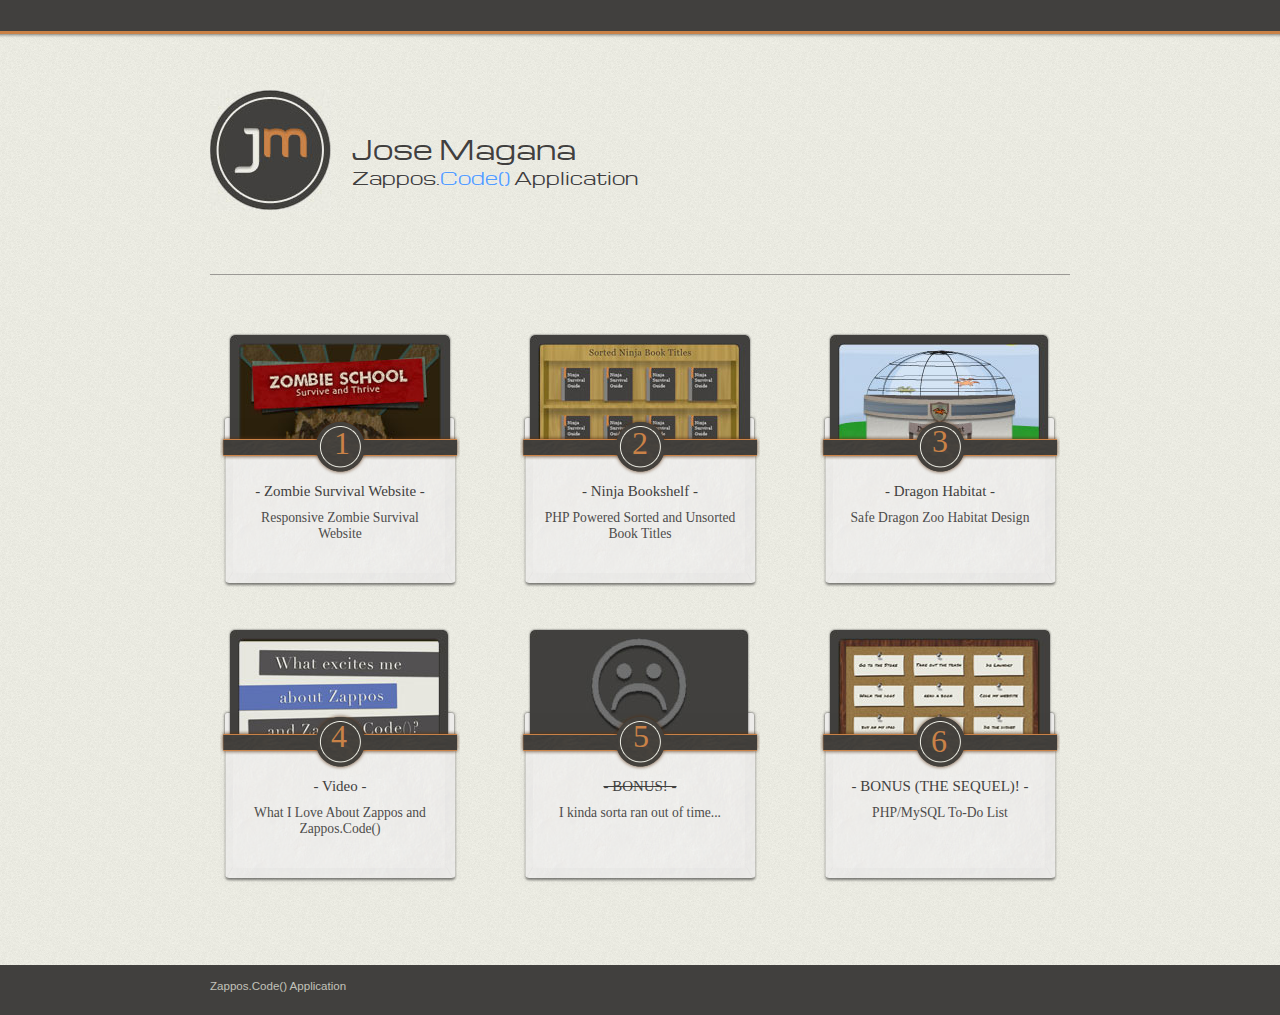
<file: index.html>
<!doctype html>

<!--[if lt IE 7 ]> <html class="ie ie6 no-js" lang="en"> <![endif]-->
<!--[if IE 7 ]>    <html class="ie ie7 no-js" lang="en"> <![endif]-->
<!--[if IE 8 ]>    <html class="ie ie8 no-js" lang="en"> <![endif]-->
<!--[if IE 9 ]>    <html class="ie ie9 no-js" lang="en"> <![endif]-->
<!--[if gt IE 9]><!--><html class="no-js" lang="en"><!--<![endif]-->
	<head>
		<meta charset="utf-8">
		
		<title>Zappos.Code() Application</title>
	
		<meta name="author" content="Jose Magana">
		
		<link rel="shortcut icon" href="_/img/favicon.ico">
		<link rel="stylesheet" href="_/css/style.css">
	</head>
	<body>
	<div id="header-wrap">
		<header class="clearfix">
			<img src="_/img/initials-logo.jpg" alt="">
			<h1>Jose Magana</h1>
			<h2>Zappos.<span>Code()</span> Application</h2>
					
		</header>		
	</div><!-- End header-stripe -->
	<div id="wrapper">
		<div class="content clearfix">
				<div class="project">
					<img class="project-img" src="_/img/zombie-project.jpg" alt="Zombie Survival Website">
					<div class="envelope-back"></div>
					<div class="envelope-front">
						<span class="num1">1</span>
						<h2><a href="zombie_school/index.html">- Zombie Survival Website -</a></h2>
						<p>Responsive Zombie Survival Website</p> 
					</div><!-- End envelope-front -->
				</div><!-- End project -->	
				<div class="project">
					<img class="project-img" src="_/img/ninja-project.jpg" alt="Ninja Bookshelf">
					<div class="envelope-back"></div>
					<div class="envelope-front">
						<span class="num2">2</span>
						<h2><a href="ninja_bookshelf/index.php">- Ninja Bookshelf -</a></h2>
						<p>PHP Powered Sorted and Unsorted Book Titles</p> 
					</div><!-- End envelope-front -->
				</div><!-- End project -->		
				<div class="project">
					<img class="project-img" src="_/img/dragon-project.jpg" alt="Dragon Habitat">
					<div class="envelope-back"></div>
					<div class="envelope-front">
						<span class="num3">3</span>
						<h2><a href="dragon_habitat/index.html">- Dragon Habitat -</a></h2>
						<p>Safe Dragon Zoo Habitat Design</p> 
					</div><!-- End envelope-front -->
				</div><!-- End project -->
				<div class="project">
					<img class="project-img" src="_/img/video-project.jpg" alt="Zappos Video">
					<div class="envelope-back"></div>
					<div class="envelope-front">
						<span class="num4">4</span>
						<h2><a href="zcode_video/index.html">- Video -</a></h2>
						<p>What I Love About Zappos and Zappos.Code()</p> 
					</div><!-- End envelope-front -->
				</div><!-- End project -->	
				<div class="project incomplete">
					<img class="project-img" src="_/img/bonus-project.jpg" alt="Project Not Complete">
					<div class="envelope-back"></div>
					<div class="envelope-front">
						<span class="num5">5</span>
						<h2>- BONUS! -</h2>
						<p>I kinda sorta ran out of time...</p> 
					</div><!-- End envelope-front -->
				</div><!-- End project -->		
				<div class="project">
					<img class="project-img" src="_/img/todo-project.jpg" alt="PHP/MySQL To-Do List">
					<div class="envelope-back"></div>
					<div class="envelope-front">
						<span class="num6">6</span>
						<h2><a href="to_do_list/index.php">- BONUS (THE SEQUEL)! -</a></h2>
						<p>PHP/MySQL To-Do List</p> 
					</div><!-- End envelope-front -->
				</div><!-- End project -->

		</div><!-- End content -->
	</div><!-- End wrapper -->
	<div id="footer-wrap">
		<footer>
			<p><small>Zappos.Code() Application</small></p>
		</footer>
	</div>
	</body>
</html>
</file>
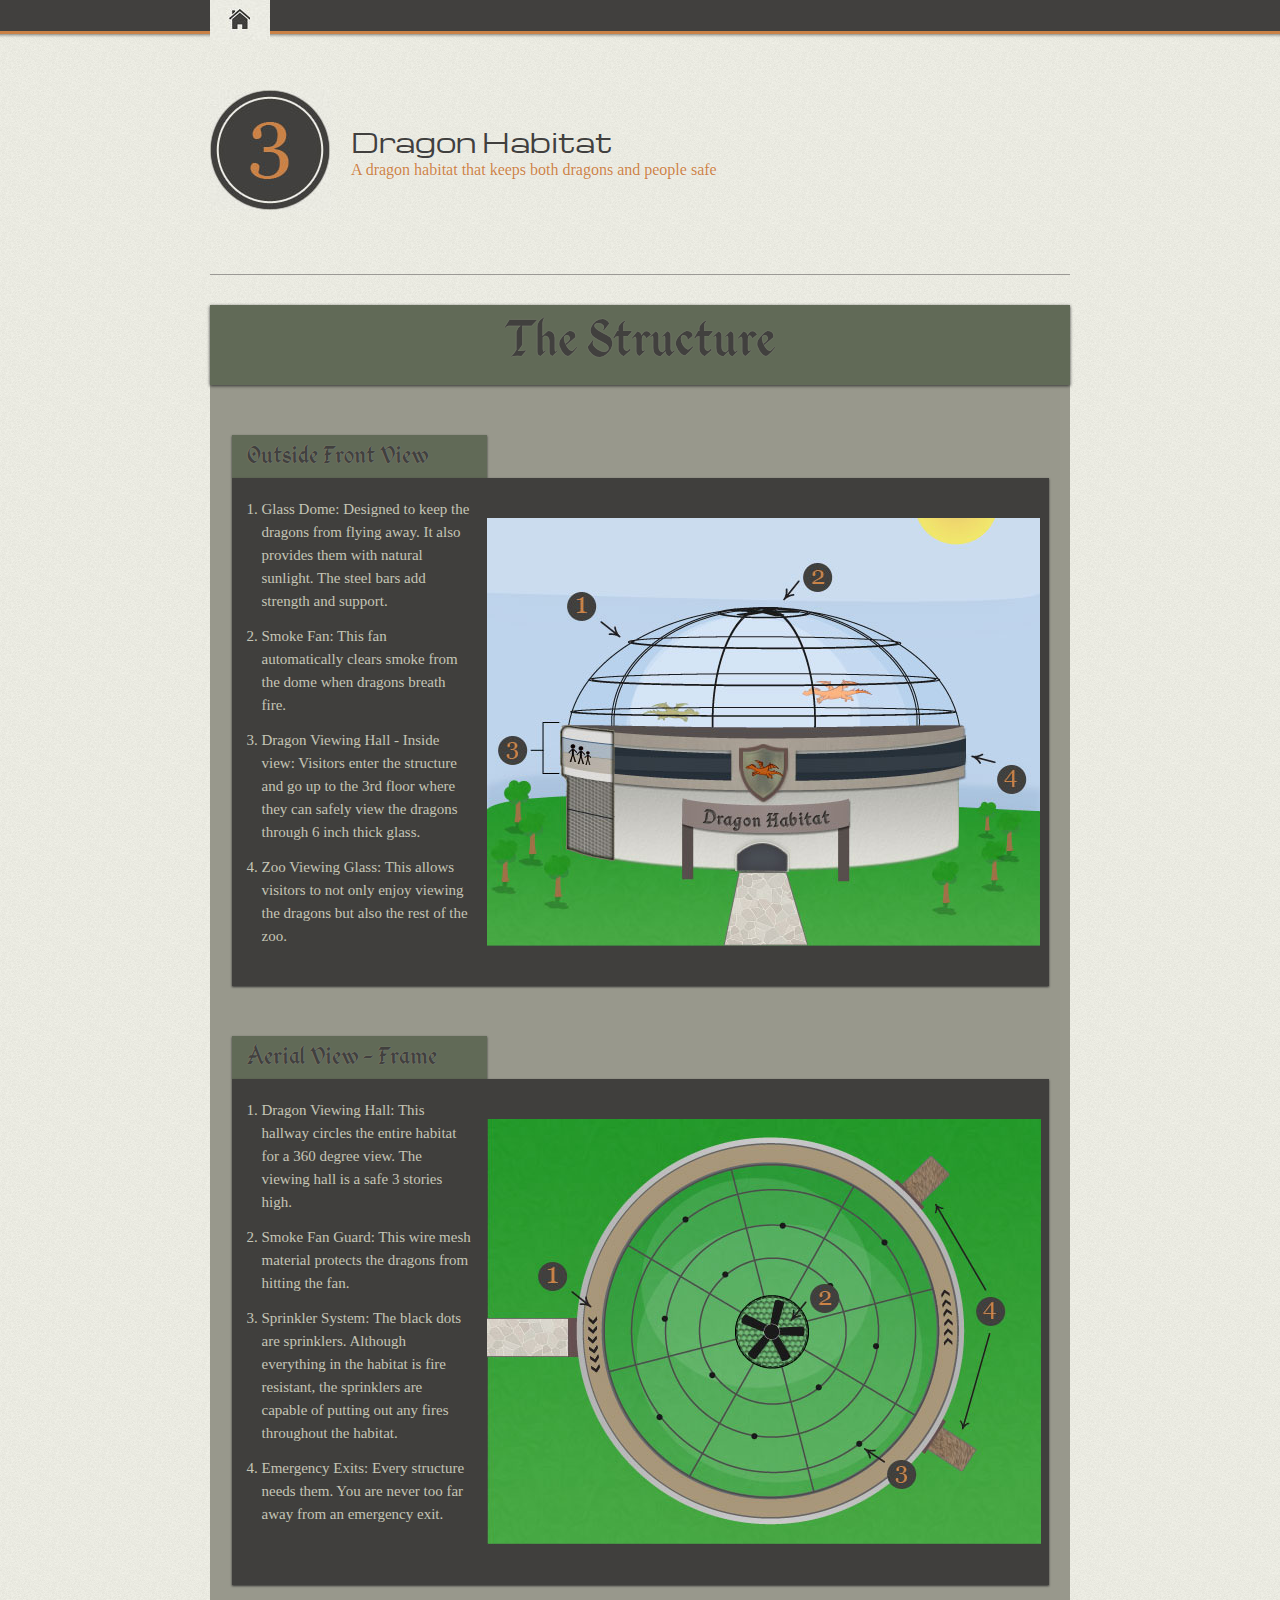
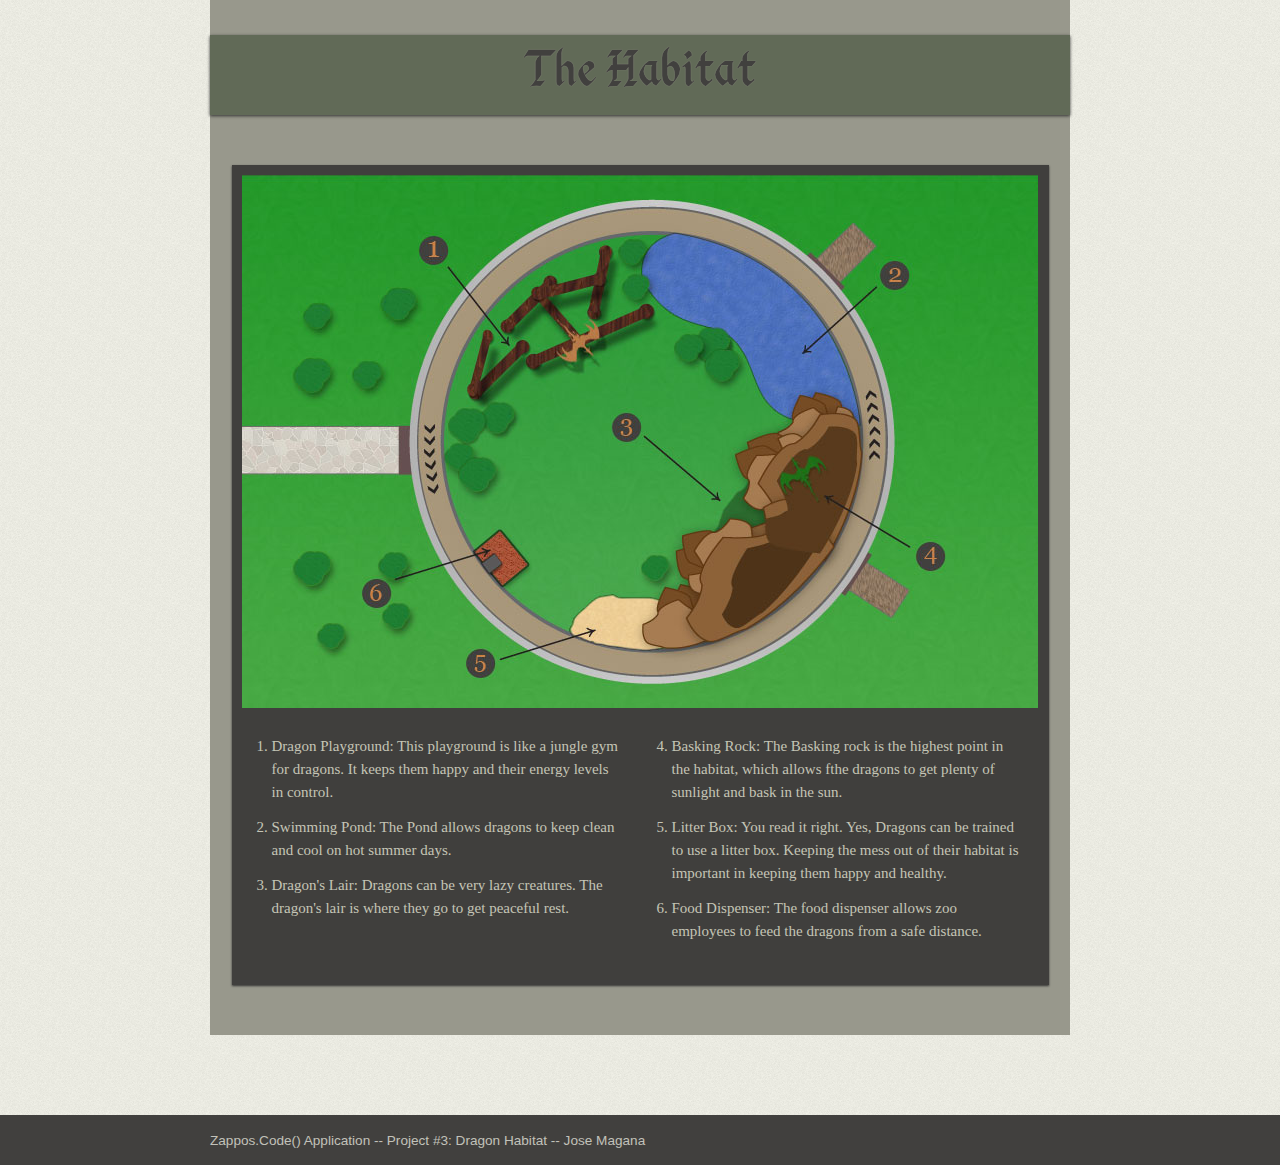
<file: dragon_habitat/index.html>
<!doctype html>

<!--[if lt IE 7 ]> <html class="ie ie6 no-js" lang="en"> <![endif]-->
<!--[if IE 7 ]>    <html class="ie ie7 no-js" lang="en"> <![endif]-->
<!--[if IE 8 ]>    <html class="ie ie8 no-js" lang="en"> <![endif]-->
<!--[if IE 9 ]>    <html class="ie ie9 no-js" lang="en"> <![endif]-->
<!--[if gt IE 9]><!--><html class="no-js" lang="en"><!--<![endif]-->
	<head>
		<meta charset="utf-8">
	
		<title>Zappos.code() Application | Dragon Habitat</title>
		
		<meta name="description" content="">
		<meta name="author" content="Jose Magana">

		<link rel="shortcut icon" href="_/img/favicon.ico">
		<link rel="stylesheet" href="_/css/style.css">
	</head>
	<body>
	<div id="header-wrap">
		<header class="clearfix">
			<nav>
				<p><a href="../index.html" title="Application Home">Home</a></p>
			</nav>
			<img src="_/img/project-num.jpg" alt="Project Number 3">
			<h1>Dragon Habitat</h1>
			<h2>A dragon habitat that keeps both dragons and people safe</h2>
		</header>		
	</div><!-- End header-stripe -->
	<div id="wrapper">
		<div class="content clearfix">
			<h2 class="main-title">The Structure</h2>
			<h3 class="section-title">Outside Front View</h3>
			<div class="view-box clearfix">
				<div class="view-desc">
					<ol>
						<li>Glass Dome: Designed to keep the dragons from flying away. It also provides them with natural sunlight. The steel bars add strength and support.</li>
						<li>Smoke Fan: This fan automatically clears smoke from the dome when dragons breath fire.</li>
						<li>Dragon Viewing Hall - Inside view: Visitors enter the structure and go up to the 3rd floor where they can safely view the dragons through 6 inch thick glass.</li>
						<li>Zoo Viewing Glass: This allows visitors to not only enjoy viewing the dragons but also the rest of the zoo.</li>
					</ol>
				</div><!-- End view-desc -->
				<img src="_/img/front-view.jpg" alt="Front View of Dragon Habitat">
			</div><!-- End view-box -->
			<h3 class="section-title">Aerial View - Frame</h3>
			<div class="view-box clearfix">
				<div class="view-desc">
					<ol>
						<li>Dragon Viewing Hall: This hallway circles the entire habitat for a 360 degree view. The viewing hall is a safe 3 stories high.</li>
						<li>Smoke Fan Guard: This wire mesh material protects the dragons from hitting the fan.</li>
						<li>Sprinkler System: The black dots are sprinklers. Although everything in the habitat is fire resistant, the sprinklers are capable of putting out any fires throughout the habitat.</li>
						<li>Emergency Exits: Every structure needs them. You are never too far away from an emergency exit.</li>
					</ol>
				</div><!-- End view-desc -->
				<img src="_/img/aerial-view.jpg" alt="Aerial View of Dragon Habitat">
			</div><!-- End view-box -->
			<h2 class="main-title habitat">The Habitat</h2>
			<div class="habitat-box clearfix">
				<img src="_/img/habitat.jpg" alt="Dragon Habitat">
				<ol class="habitat-desc">
					<li>Dragon Playground: This playground is like a jungle gym for dragons. It keeps them happy and their energy levels in control.</li>
					<li>Swimming Pond: The Pond allows dragons to keep clean and cool on hot summer days.</li>
					<li>Dragon's Lair: Dragons can be very lazy creatures. The dragon's lair is where they go to get peaceful rest.</li>
				</ol>
				<ol start="4" class="habitat-desc">
					<li>Basking Rock: The Basking rock is the highest point in the habitat, which allows fthe dragons to get plenty of sunlight and bask in the sun.</li>
					<li>Litter Box: You read it right. Yes, Dragons can be trained to use a litter box. Keeping the mess out of their habitat is important in keeping them happy and healthy.</li>
					<li>Food Dispenser: The food dispenser allows zoo employees to feed the dragons from a safe distance.</li>
				</ol>	
			</div><!-- End habitat-box -->
		</div><!-- End content -->
	</div><!-- End wrapper -->
	<div id="footer-wrap">
		<footer>
			<p><small>Zappos.Code() Application -- Project #3: Dragon Habitat -- Jose Magana</small></p>
		</footer>
	</div>
	</body>
</html>
</file>
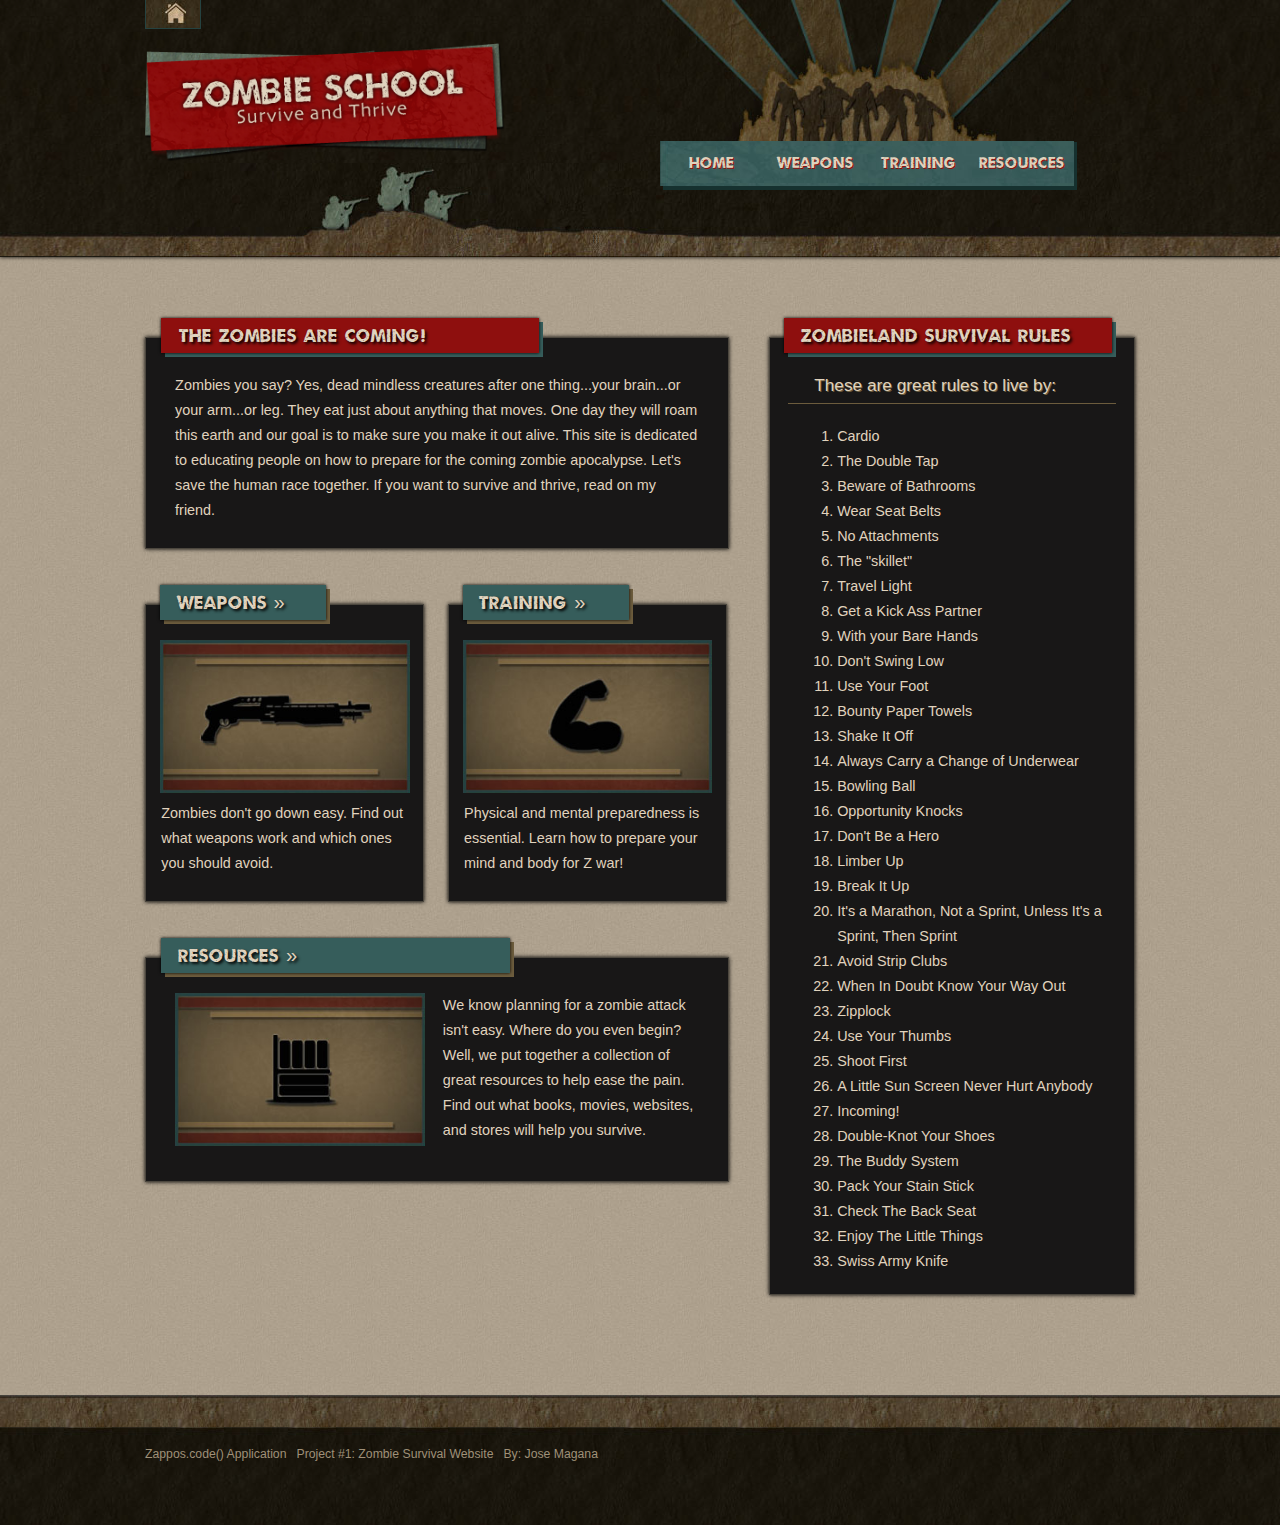
<file: zombie_school/index.html>
<!doctype html>

<!--[if lt IE 7 ]> <html class="ie ie6 no-js" lang="en"> <![endif]-->
<!--[if IE 7 ]>    <html class="ie ie7 no-js" lang="en"> <![endif]-->
<!--[if IE 8 ]>    <html class="ie ie8 no-js" lang="en"> <![endif]-->
<!--[if IE 9 ]>    <html class="ie ie9 no-js" lang="en"> <![endif]-->
<!--[if gt IE 9]><!--><html class="no-js" lang="en"><!--<![endif]-->

	<head>
		<meta charset="utf-8">
				
		<title>Zombie School</title>
		
		<meta name="description" content="A collection of survival tips to ensure you make it out alive when zombies come.">	
		<meta name="author" content="Jose Magana">
		<meta name="viewport" content="width=device-width, initial-scale=1.0">
	
		<link rel="shortcut icon" href="_/img/favicon.ico">
		<link rel="stylesheet" href="_/css/style.css">
	</head>
	<body>
		<div id="head-wrap">
			<header class="clearfix">
				<div class="logo clearfix">
					<h1><a class="home-btn" href="../index.html">Home</a></h1>
					<h1 class="logo-img"><a href="index.html"><img src="_/img/logo.png" alt="Zombie Survival"></a></h1>
				</div><!-- End logo -->
				<nav class="clearfix">
					<div class="nav-bg">
						<div class="zombies">
							<img src="_/img/nav-zombies.jpg" alt="Zombies in Flames">
						</div>
						<ol class="nav-bar clearfix">
							<li><a href="index.html">Home</a></li>
							<li><a href="weapons.html">Weapons</a></li>
							<li><a href="training.html">Training</a></li>
							<li class="no-border"><a href="resources.html">Resources</a></li>
						</ol>
					</div>
				</nav>
			</header>
		</div><!-- End head-wrap -->
	<div id="wrapper" class="clearfix">		
		<div class="home-content content clearfix">
			<div class="intro long-box clearfix">
				<div class="red-header-box">
					<h2 class="section-header">The zombies are coming!</h2>
				</div>
				<p>Zombies you say? Yes, dead mindless creatures after one thing...your brain...or your arm...or leg. They eat just about anything that moves. One day they will roam this earth and our goal is to make sure you make it out alive. This site is dedicated to educating people on how to prepare for the coming zombie apocalypse. Let's save the human race together. If you want to survive and thrive, read on my friend.</p>
			</div><!-- End intro -->	
			<section class="short-box">
				<div class="green-header-box red-hover">
					<h2 class="section-header short-header"><a href="weapons.html">Weapons &raquo;</a></h2>
				</div>
				<a href="weapons.html"><img class="short-box-img" src="_/img/weapons.jpg" alt="Anti-Zombie Weapons"></a>
				<p>Zombies don't go down easy. Find out what weapons work and which ones you should avoid.</p>
			</section>
			<section class="short-box">
				<div class="green-header-box red-hover">
					<h2 class="section-header short-header"><a href="training.html">Training &raquo;</a></h2>
				</div>
				<a href="training.html"><img class="short-box-img" src="_/img/training.jpg" alt="Zombie Survival Training"></a>
				<p>Physical and mental preparedness is essential. Learn how to prepare your mind and body for Z war!</p>
			</section>
			<section class="long-box clearfix">
				<div class="green-header-box red-hover">
					<h2 class="section-header"><a href="resources.html">Resources &raquo;</a></h2>
				</div>
				<a href="resources.html"><img class="long-box-img" src="_/img/resources.jpg" alt="Zombie Survival Resources"></a>
				<p>We know planning for a zombie attack isn't easy. Where do you even begin? Well, we put together a collection of great resources to help ease the pain. Find out what books, movies, websites, and stores will help you survive.</p>
			</section>
		</div><!-- End Content -->
		<aside>
			<div class="aside-bg clearfix">
				<div class="red-header-box">
					<h2 class="section-header">Zombieland Survival Rules</h2>
				</div>
				<p class="rules-subtitle">These are great rules to live by:</p>
				<ol class="rules-list1">
					<li>Cardio</li>
					<li>The Double Tap</li>
					<li>Beware of Bathrooms</li>
					<li>Wear Seat Belts</li>
					<li>No Attachments</li>
					<li>The "skillet"</li>
					<li>Travel Light</li>
					<li>Get a Kick Ass Partner</li>
					<li>With your Bare Hands</li>
					<li>Don't Swing Low</li>
					<li>Use Your Foot</li>
					<li>Bounty Paper Towels</li>
					<li>Shake It Off</li>
					<li>Always Carry a Change of Underwear</li>
					<li>Bowling Ball</li>
					<li>Opportunity Knocks</li>
					<li>Don't Be a Hero</li>
				</ol>
				<ol start="18" class="rules-list2">
					<li>Limber Up</li>
					<li>Break It Up</li>
					<li>It's a Marathon, Not a Sprint, Unless It's a Sprint, Then Sprint</li>
					<li>Avoid Strip Clubs</li>
					<li>When In Doubt Know Your Way Out</li>
					<li>Zipplock</li>
					<li>Use Your Thumbs</li>
					<li>Shoot First</li>
					<li>A Little Sun Screen Never Hurt Anybody</li>
					<li>Incoming!</li>
					<li>Double-Knot Your Shoes</li>
					<li>The Buddy System</li>
					<li>Pack Your Stain Stick</li>
					<li>Check The Back Seat</li>
					<li>Enjoy The Little Things</li>
					<li>Swiss Army Knife</li>
				</ol>
			</div><!-- End aside-bg --> 
		</aside>
	</div><!-- End wrapper -->
	<div id="foot-wrap">	
		<footer>
			<p><small>Zappos.code() Application</small></p>
			<p><small>Project #1: Zombie Survival Website</small></p>
			<p><small>By: Jose Magana</small></p>
		</footer>
	</div><!-- End foot-wrap -->
	<script src="_/js/ios-orientation-fix.js"></script> 	
	</body>
</html>
</file>
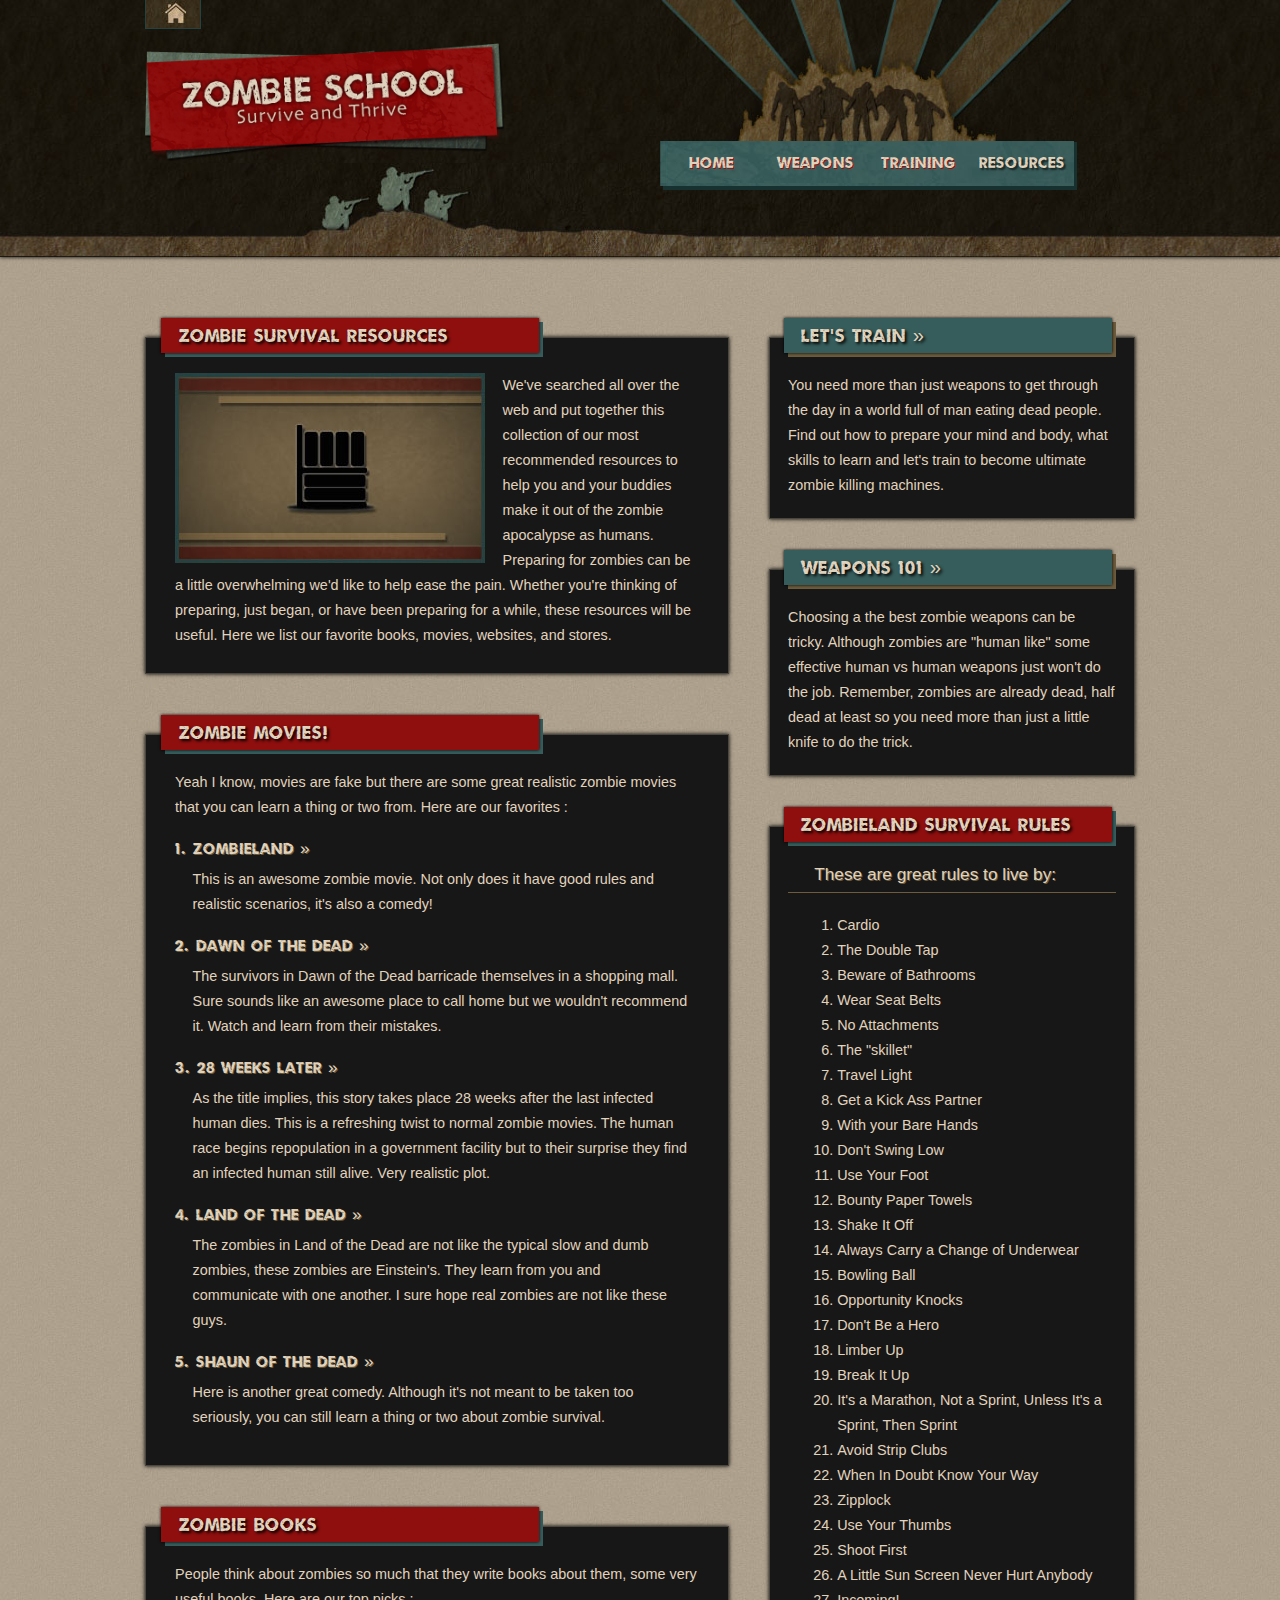
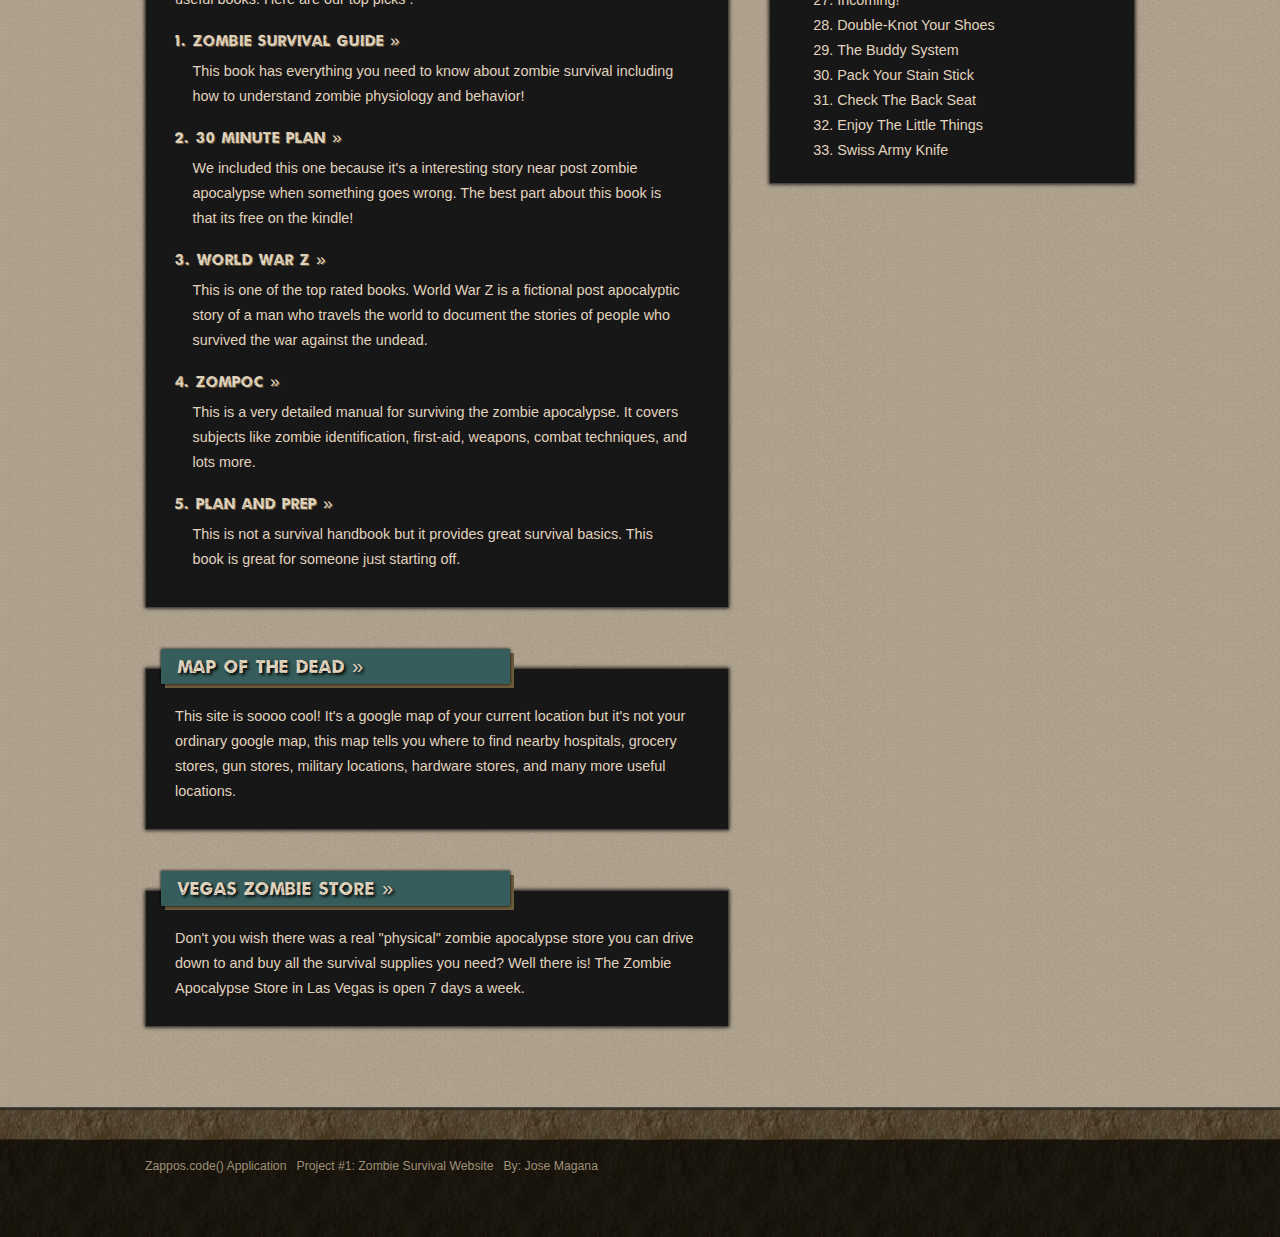
<file: zombie_school/resources.html>
<!doctype html>

<!--[if lt IE 7 ]> <html class="ie ie6 no-js" lang="en"> <![endif]-->
<!--[if IE 7 ]>    <html class="ie ie7 no-js" lang="en"> <![endif]-->
<!--[if IE 8 ]>    <html class="ie ie8 no-js" lang="en"> <![endif]-->
<!--[if IE 9 ]>    <html class="ie ie9 no-js" lang="en"> <![endif]-->
<!--[if gt IE 9]><!--><html class="no-js" lang="en"><!--<![endif]-->

	<head>
	
		<meta charset="utf-8">
				
		<title>Zombie School | Resources</title>
		
		<meta name="description" content="A collection of survival tips to ensure you make it out alive when zombies come. ">
		<meta name="author" content="Jose Magana">
		<meta name="viewport" content="width=device-width, initial-scale=1.0">
		
		<link rel="shortcut icon" href="_/img/favicon.ico">
		<link rel="stylesheet" href="_/css/style.css">
	</head>
	<body>
		<div id="head-wrap">
			<header class="clearfix">
				<div class="logo clearfix">
					<h1><a class="home-btn" href="../index.html">Home</a></h1>
					<h1 class="logo-img"><a href="index.html"><img src="_/img/logo.png" alt="Zombie Survival"></a></h1>
				</div><!-- End logo -->
				<nav class="clearfix">
					<div class="nav-bg">
						<div class="zombies">
							<img src="_/img/nav-zombies.jpg" alt="Zombies in Flames">
						</div>
						<ol class="nav-bar clearfix">
							<li><a href="index.html">Home</a></li>
							<li><a href="weapons.html">Weapons</a></li>
							<li><a href="training.html">Training</a></li>
							<li class="no-border active"><a href="resources.html">Resources</a></li>
						</ol>
					</div>
				</nav>
			</header>
		</div><!-- End head-wrap -->
	<div id="wrapper" class="weapons-page clearfix">		
		<div class=" content clearfix">
			<div class="intro long-box clearfix">
				<div class="red-header-box">
					<h2 class="section-header">Zombie Survival Resources</h2>
				</div>
				<img class="long-box-img" src="_/img/resources.jpg" alt="Zombie Survival Resources">
				<p>We've searched all over the web and put together this collection of our most recommended resources to help you and your buddies make it out of the zombie apocalypse as humans. Preparing for zombies can be a little overwhelming we'd like to help ease the pain. Whether you're thinking of preparing, just began, or have been preparing for a while, these resources will be useful. Here we list our favorite books, movies, websites, and stores. </p>
			</div><!-- End intro -->	
			<section class="long-box">
				<div class="red-header-box">
					<h2 class="section-header">Zombie Movies!</h2>
				</div>
				<!-- <img src="_/img/weapons.jpg" alt="Anti-Zombie Weapons"> -->
				<p>Yeah I know, movies are fake but there are some great realistic zombie movies that you can learn a thing or two from. Here are our favorites :</p>
				<div class="long-box-list">
					<h3 class="subtitle">1. <a target="_blank" href="http://www.imdb.com/title/tt1156398/">Zombieland &raquo;</a></h3>
					<p>This is an awesome zombie movie. Not only does it have good rules and realistic scenarios, it's also a comedy!</p>
					<h3 class="subtitle">2. <a target="_blank" href="http://www.imdb.com/title/tt0363547/">Dawn of the Dead &raquo;</a></h3>
					<p>The survivors in Dawn of the Dead barricade themselves in a shopping mall. Sure sounds like an awesome place to call home but we wouldn't recommend it. Watch and learn from their mistakes.</p>
					<h3 class="subtitle">3. <a target="_blank" href="http://www.imdb.com/title/tt0463854/">28 Weeks Later &raquo;</a></h3>
					<p>As the title implies, this story takes place 28 weeks after the last infected human dies. This is a refreshing twist to normal zombie movies. The human race begins repopulation in a government facility but to their surprise they find an infected human still alive. Very realistic plot.</p>
					<h3 class="subtitle">4. <a target="_blank" href="http://www.imdb.com/title/tt0418819/">Land of the Dead &raquo;</a></h3>
					<p>The zombies in Land of the Dead are not like the typical slow and dumb zombies, these zombies are Einstein's. They learn from you and communicate with one another. I sure hope real zombies are not like these guys. </p>
					<h3 class="subtitle">5. <a target="_blank" href="http://www.imdb.com/title/tt0365748/">Shaun of the Dead &raquo;</a></h3>
					<p>Here is another great comedy. Although it's not meant to be taken too seriously, you can still learn a thing or two about zombie survival.</p>
				</div><!-- End long-box-list -->
			</section>
			<section class="long-box">
				<div class="red-header-box">
					<h2 class="section-header">Zombie Books</h2>
				</div>
				<p>People think about zombies so much that they write books about them, some very useful books. Here are our top picks :</p>
				<div class="long-box-list">
					<h3 class="subtitle">1. <a target="_blank" href="http://www.amazon.com/Zombie-Survival-Guide-Complete-Protection/dp/1400049628/ref=sr_1_1?s=books&ie=UTF8&qid=1337925112&sr=1-1">Zombie Survival Guide &raquo;</a></h3>
					<p>This book has everything you need to know about zombie survival including how to understand zombie physiology and behavior!</p>
					<h3 class="subtitle">2. <a target="_blank" href="http://www.amazon.com/30-Minute-Plan-ebook/dp/B004P8JXGA/ref=sr_1_2?s=books&ie=UTF8&qid=1337925909&sr=1-2">30 Minute Plan &raquo;</a></h3>
					<p>We included this one because it's a interesting story near post zombie apocalypse when something goes wrong. The best part about this book is that its free on the kindle!</p>
					<h3 class="subtitle">3. <a target="_blank" href="http://www.amazon.com/World-War-Oral-History-Zombie/dp/0307346617/ref=sr_1_6?s=books&ie=UTF8&qid=1337925909&sr=1-6">World War Z &raquo;</a></h3>
					<p>This is one of the top rated books. World War Z is a fictional post apocalyptic story of a man who travels the world to document the stories of people who survived the war against the undead. </p>
					<h3 class="subtitle">4. <a target="_blank" href="http://www.imdb.com/title/tt0418819/">Zompoc &raquo;</a></h3>
					<p>This is a very detailed manual for surviving the zombie apocalypse. It covers subjects like zombie identification, first-aid, weapons, combat techniques, and lots more. </p>
					<h3 class="subtitle">5. <a target="_blank" href="http://www.amazon.com/Plan-Prep-Surviving-Zombie-Apocalypse/dp/1475011172/ref=sr_1_24?s=books&ie=UTF8&qid=1337926883&sr=1-24">Plan and Prep &raquo;</a></h3>
					<p>This is not a survival handbook but it provides great survival basics. This book is great for someone just starting off.</p>
				</div><!-- End long-box-list -->
			</section>
			<section class="long-box">
				<div class="green-header-box red-hover">
					<h2 class="section-header"><a target="_blank" href="http://www.mapofthedead.com/map/">Map of the Dead &raquo;</a></h2>
				</div>
				<p>This site is soooo cool! It's a google map of your current location but it's not your ordinary google map, this map tells you where to find nearby hospitals, grocery stores, gun stores, military locations, hardware stores, and many more useful locations. </p>
			</section>
			<section class="long-box">
				<div class="green-header-box red-hover">
					<h2 class="section-header"><a target="_blank" href="http://www.zombieapocalypsestore.com/">Vegas Zombie Store &raquo;</a></h2>
				</div>
				<p>Don't you wish there was a real "physical" zombie apocalypse store you can drive down to and buy all the survival supplies you need? Well there is! The Zombie Apocalypse Store in Las Vegas is open 7 days a week.</p>
			</section>
		</div><!-- End Content -->
		<aside>
			<div class="aside-bg">
				<div class="green-header-box red-hover">
					<h2 class="section-header"><a href="training.html">Let's Train &raquo;</a></h2>
				</div>
				<p>You need more than just weapons to get through the day in a world full of man eating dead people. Find out how to prepare your mind and body, what skills to learn and let's train to become ultimate zombie killing machines.</p>
			</div><!-- End aside-bg --> 
			<div class="aside-bg">
				<div class="green-header-box red-hover">
					<h2 class="section-header"><a href="weapons.html">Weapons 101 &raquo;</a></h2>
				</div>
				<p>Choosing a the best zombie weapons can be tricky. Although zombies are "human like" some effective human vs human weapons just won't do the job. Remember, zombies are already dead, half dead at least so you need more than just a little knife to do the trick.</p>
			</div><!-- End aside-bg --> 
			<div class="aside-bg clearfix">
				<div class="red-header-box">
					<h2 class="section-header">Zombieland Survival Rules</h2>
				</div>
				<p class="rules-subtitle">These are great rules to live by:</p>
				<ol class="rules-list1">
					<li>Cardio</li>
					<li>The Double Tap</li>
					<li>Beware of Bathrooms</li>
					<li>Wear Seat Belts</li>
					<li>No Attachments</li>
					<li>The "skillet"</li>
					<li>Travel Light</li>
					<li>Get a Kick Ass Partner</li>
					<li>With your Bare Hands</li>
					<li>Don't Swing Low</li>
					<li>Use Your Foot</li>
					<li>Bounty Paper Towels</li>
					<li>Shake It Off</li>
					<li>Always Carry a Change of Underwear</li>
					<li>Bowling Ball</li>
					<li>Opportunity Knocks</li>
					<li>Don't Be a Hero</li>
				</ol>
				<ol start="18" class="rules-list2">
					<li>Limber Up</li>
					<li>Break It Up</li>
					<li>It's a Marathon, Not a Sprint, Unless It's a Sprint, Then Sprint</li>
					<li>Avoid Strip Clubs</li>
					<li>When In Doubt Know Your Way</li>
					<li>Zipplock</li>
					<li>Use Your Thumbs</li>
					<li>Shoot First</li>
					<li>A Little Sun Screen Never Hurt Anybody</li>
					<li>Incoming!</li>
					<li>Double-Knot Your Shoes</li>
					<li>The Buddy System</li>
					<li>Pack Your Stain Stick</li>
					<li>Check The Back Seat</li>
					<li>Enjoy The Little Things</li>
					<li>Swiss Army Knife</li>
				</ol>
			</div><!-- End aside-bg --> 
		</aside>
	</div><!-- End wrapper -->
	<div id="foot-wrap">	
		<footer>
			<p><small>Zappos.code() Application</small></p>
			<p><small>Project #1: Zombie Survival Website</small></p>
			<p><small>By: Jose Magana</small></p>
		</footer>
	</div><!-- End foot-wrap -->
	<script src="_/js/ios-orientation-fix.js"></script> 
	</body>
</html>
</file>
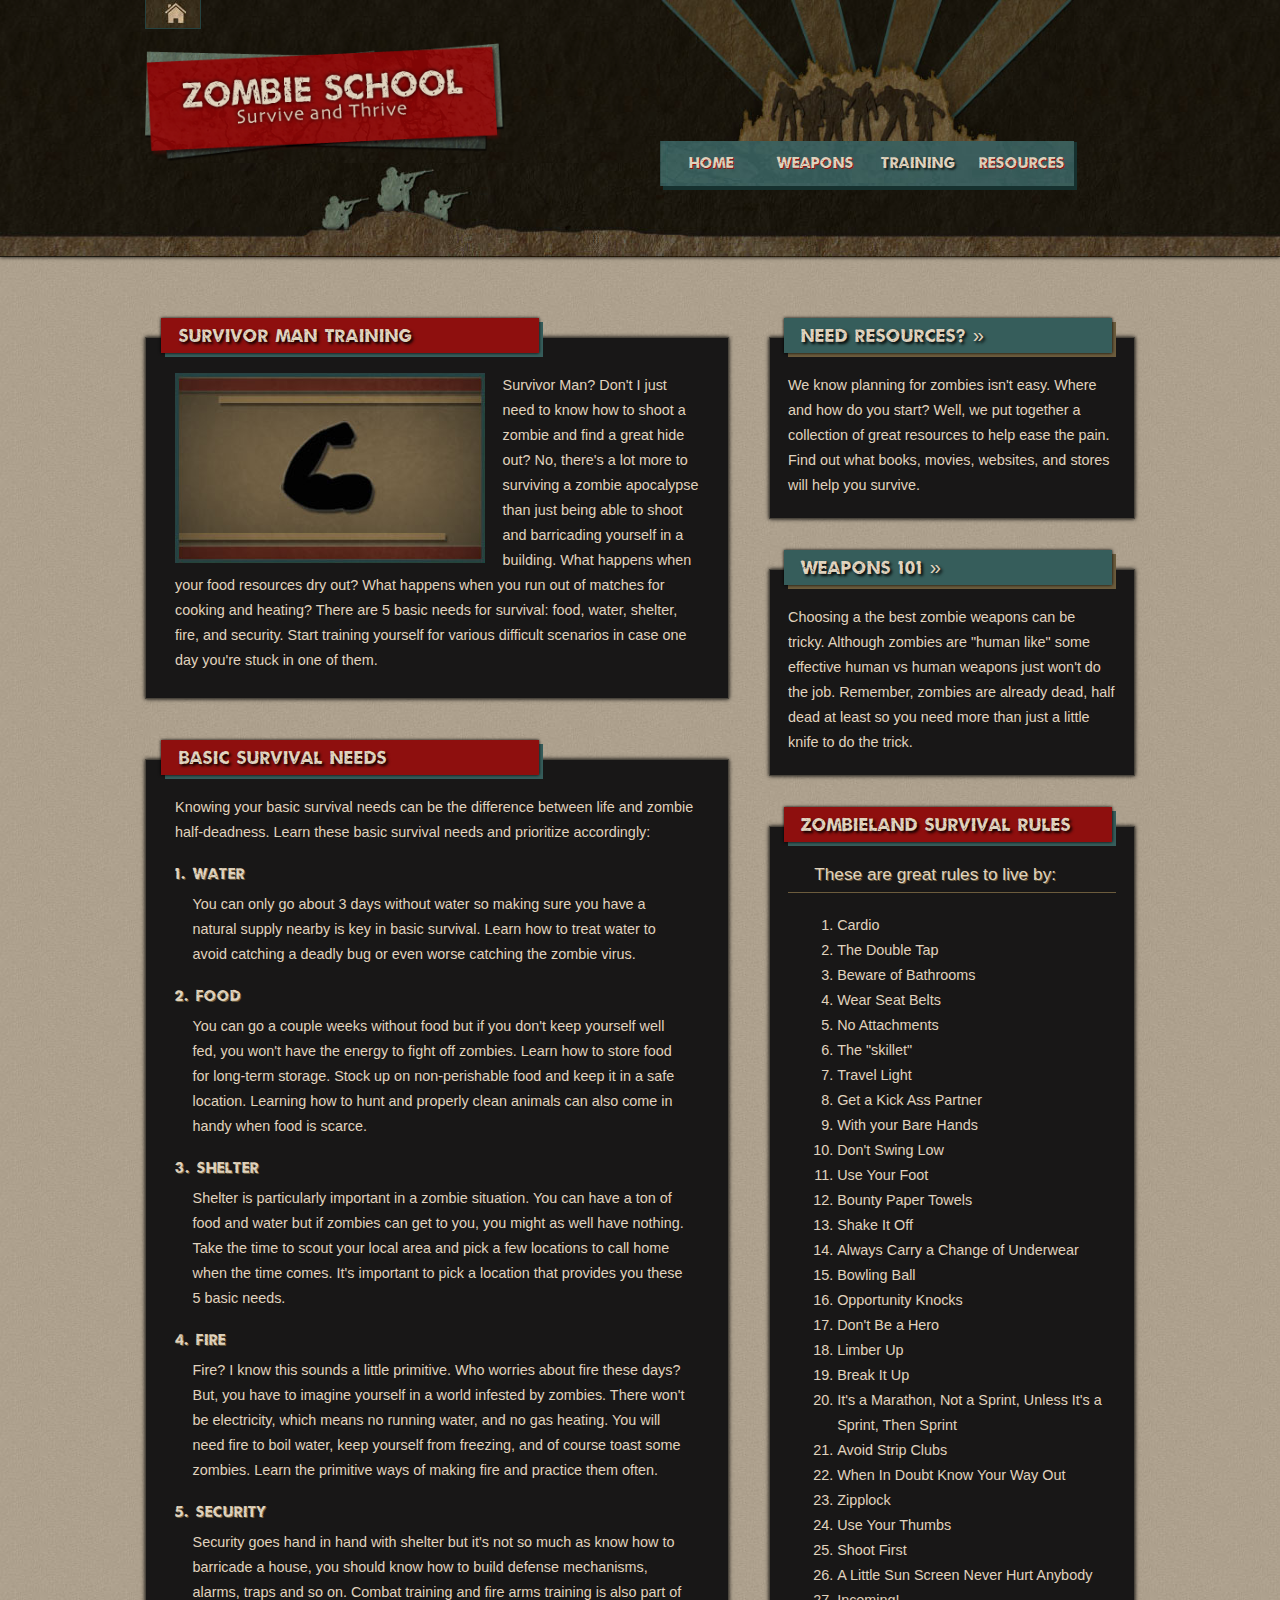
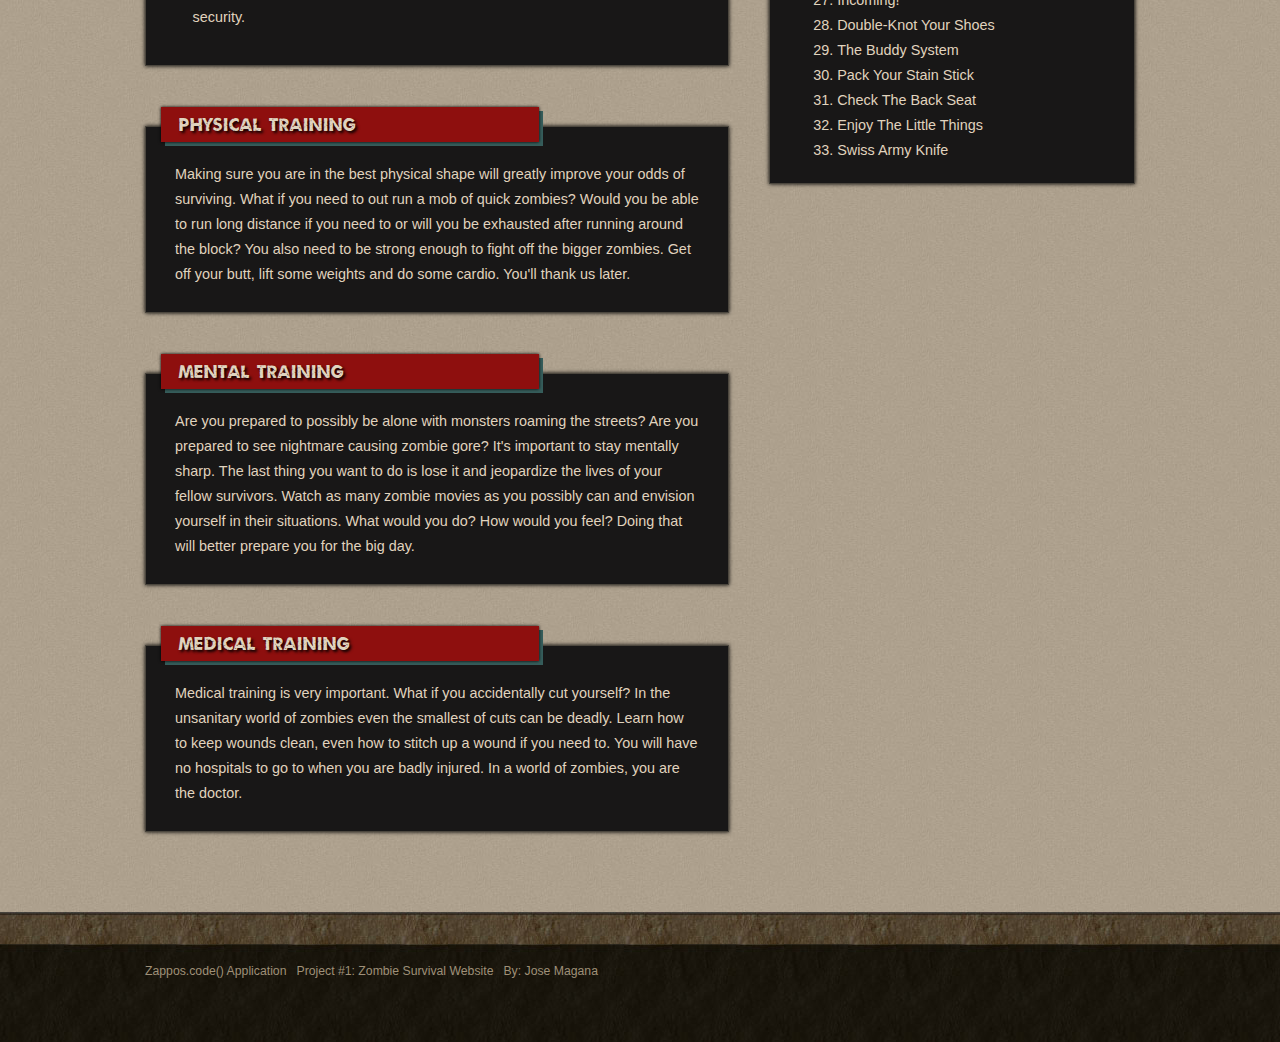
<file: zombie_school/training.html>
<!doctype html>

<!--[if lt IE 7 ]> <html class="ie ie6 no-js" lang="en"> <![endif]-->
<!--[if IE 7 ]>    <html class="ie ie7 no-js" lang="en"> <![endif]-->
<!--[if IE 8 ]>    <html class="ie ie8 no-js" lang="en"> <![endif]-->
<!--[if IE 9 ]>    <html class="ie ie9 no-js" lang="en"> <![endif]-->
<!--[if gt IE 9]><!--><html class="no-js" lang="en"><!--<![endif]-->

	<head>
		<meta charset="utf-8">
				
		<title>Zombie School | Training</title>
		
		<meta name="description" content="A collection of survival tips to ensure you make it out alive when zombies come. ">	
		<meta name="author" content="Jose Magana">
		<meta name="viewport" content="width=device-width, initial-scale=1.0">
	
		<link rel="shortcut icon" href="_/img/favicon.ico">
		<link rel="stylesheet" href="_/css/style.css">
	</head>
	<body>
		<div id="head-wrap">
			<header class="clearfix">
				<div class="logo clearfix">
					<h1><a class="home-btn" href="../index.html">Home</a></h1>
					<h1 class="logo-img"><a href="index.html"><img src="_/img/logo.png" alt="Zombie Survival"></a></h1>
				</div><!-- End logo -->
				<nav class="clearfix">
					<div class="nav-bg">
						<div class="zombies">
							<img src="_/img/nav-zombies.jpg" alt="Zombies in Flames">
						</div>
						<ol class="nav-bar clearfix">
							<li><a href="index.html">Home</a></li>
							<li><a href="weapons.html">Weapons</a></li>
							<li class="active"><a href="training.html">Training</a></li>
							<li class="no-border"><a href="resources.html">Resources</a></li>
						</ol>
					</div>
				</nav>
			</header>
		</div><!-- End head-wrap -->
	<div id="wrapper" class="weapons-page clearfix">		
		<div class=" content clearfix">
			<div class="intro long-box clearfix">
				<div class="red-header-box">
					<h2 class="section-header">Survivor Man Training</h2>
				</div>
				<img class="long-box-img" src="_/img/training.jpg" alt="Zombie Survival Training">
				<p>Survivor Man? Don't I just need to know how to shoot a zombie and find a great hide out? No, there's a lot more to surviving a zombie apocalypse than just being able to shoot and barricading yourself in a building. What happens when your food resources dry out? What happens when you run out of matches for cooking and heating? There are 5 basic needs for survival: food, water, shelter, fire, and security. Start training yourself for various difficult scenarios in case one day you're stuck in one of them.</p>
			</div><!-- End intro -->	
			<section class="long-box">
				<div class="red-header-box">
					<h2 class="section-header">Basic Survival Needs</h2>
				</div>
				<p>Knowing your basic survival needs can be the difference between life and zombie half-deadness. Learn these basic survival needs and prioritize accordingly:</p>
				<div class="long-box-list">
					<h3 class="subtitle">1. Water</h3>
					<p>You can only go about 3 days without water so making sure you have a natural supply nearby is key in basic survival. Learn how to treat water to avoid catching a deadly bug or even worse catching the zombie virus.</p>
					<h3 class="subtitle">2. Food</h3>
					<p>You can go a couple weeks without food but if you don't keep yourself well fed, you won't have the energy to fight off zombies. Learn how to store food for long-term storage. Stock up on non-perishable food and keep it in a safe location. Learning how to hunt and properly clean animals can also come in handy when food is scarce.</p>
					<h3 class="subtitle">3. Shelter</h3>
					<p>Shelter is particularly important in a zombie situation. You can have a ton of food and water but if zombies can get to you, you might as well have nothing. Take the time to scout your local area and pick a few locations to call home when the time comes. It's important to pick a location that provides you these 5 basic needs.</p>
					<h3 class="subtitle">4. Fire</h3>
					<p>Fire? I know this sounds a little primitive. Who worries about fire these days? But, you have to imagine yourself in a world infested by zombies. There won't be electricity, which means no running water, and no gas heating. You will need fire to boil water, keep yourself from freezing, and of course toast some zombies. Learn the primitive  ways of making fire and practice them often.</p>
					<h3 class="subtitle">5. Security</h3>
					<p>Security goes hand in hand with shelter but it's not so much as know how to barricade a house, you should know how to build defense mechanisms, alarms, traps and so on. Combat training and fire arms training is also part of security.</p>
				</div><!-- End long-box-list -->
			</section>
			<section class="long-box">
				<div class="red-header-box">
					<h2 class="section-header">Physical Training</h2>
				</div>
				<p>Making sure you are in the best physical shape will greatly improve your odds of surviving. What if you need to out run a mob of quick zombies? Would you be able to run long distance if you need to or will you be exhausted after running around the block? You also need to be strong enough to fight off the bigger zombies. Get off your butt, lift some weights and do some cardio. You'll thank us later.</p>
			</section>
			<section class="long-box">
				<div class="red-header-box">
					<h2 class="section-header">Mental Training</h2>
				</div>
				<p>Are you prepared to possibly be alone with monsters roaming the streets? Are you prepared to see nightmare causing zombie gore? It's important to stay mentally sharp. The last thing you want to do is lose it and jeopardize the lives of your fellow survivors. Watch as many zombie movies as you possibly can and envision yourself in their situations. What would you do? How would you feel? Doing that will better prepare you for the big day.</p>
			</section>
			<section class="long-box">
				<div class="red-header-box">
					<h2 class="section-header">Medical Training</h2>
				</div>
				<p>Medical training is very important. What if you accidentally cut yourself? In the unsanitary world of zombies even the smallest of cuts can be deadly. Learn how to keep wounds clean, even how to stitch up a wound if you need to. You will have no hospitals to go to when you are badly injured. In a world of zombies, you are the doctor.</p>
			</section>
		</div><!-- End Content -->
		<aside>
			<div class="aside-bg">
				<div class="green-header-box red-hover">
					<h2 class="section-header"><a href="resources.html">Need Resources? &raquo;</a></h2>
				</div>
				<p>We know planning for zombies isn't easy. Where and how do you start? Well, we put together a collection of great resources to help ease the pain. Find out what books, movies, websites, and stores will help you survive.</p>
			</div><!-- End aside-bg --> 
			<div class="aside-bg">
				<div class="green-header-box red-hover">
					<h2 class="section-header long-header"><a href="weapons.html">Weapons 101 &raquo;</a></h2>
				</div>
				<p>Choosing a the best zombie weapons can be tricky. Although zombies are "human like" some effective human vs human weapons just won't do the job. Remember, zombies are already dead, half dead at least so you need more than just a little knife to do the trick.</p>
			</div><!-- End aside-bg --> 
			<div class="aside-bg clearfix">
				<div class="red-header-box">
					<h2 class="section-header">Zombieland Survival Rules</h2>
				</div>
				<p class="rules-subtitle">These are great rules to live by:</p>
				<ol class="rules-list1">
					<li>Cardio</li>
					<li>The Double Tap</li>
					<li>Beware of Bathrooms</li>
					<li>Wear Seat Belts</li>
					<li>No Attachments</li>
					<li>The "skillet"</li>
					<li>Travel Light</li>
					<li>Get a Kick Ass Partner</li>
					<li>With your Bare Hands</li>
					<li>Don't Swing Low</li>
					<li>Use Your Foot</li>
					<li>Bounty Paper Towels</li>
					<li>Shake It Off</li>
					<li>Always Carry a Change of Underwear</li>
					<li>Bowling Ball</li>
					<li>Opportunity Knocks</li>
					<li>Don't Be a Hero</li>
				</ol>
				<ol start="18" class="rules-list2">
					<li>Limber Up</li>
					<li>Break It Up</li>
					<li>It's a Marathon, Not a Sprint, Unless It's a Sprint, Then Sprint</li>
					<li>Avoid Strip Clubs</li>
					<li>When In Doubt Know Your Way Out</li>
					<li>Zipplock</li>
					<li>Use Your Thumbs</li>
					<li>Shoot First</li>
					<li>A Little Sun Screen Never Hurt Anybody</li>
					<li>Incoming!</li>
					<li>Double-Knot Your Shoes</li>
					<li>The Buddy System</li>
					<li>Pack Your Stain Stick</li>
					<li>Check The Back Seat</li>
					<li>Enjoy The Little Things</li>
					<li>Swiss Army Knife</li>
				</ol>
			</div><!-- End aside-bg --> 
		</aside>
	</div><!-- End wrapper -->
	<div id="foot-wrap">	
		<footer>
			<p><small>Zappos.code() Application</small></p>
			<p><small>Project #1: Zombie Survival Website</small></p>
			<p><small>By: Jose Magana</small></p>
		</footer>
	</div><!-- End foot-wrap -->
	<script src="_/js/ios-orientation-fix.js"></script> 
	</body>
</html>
</file>
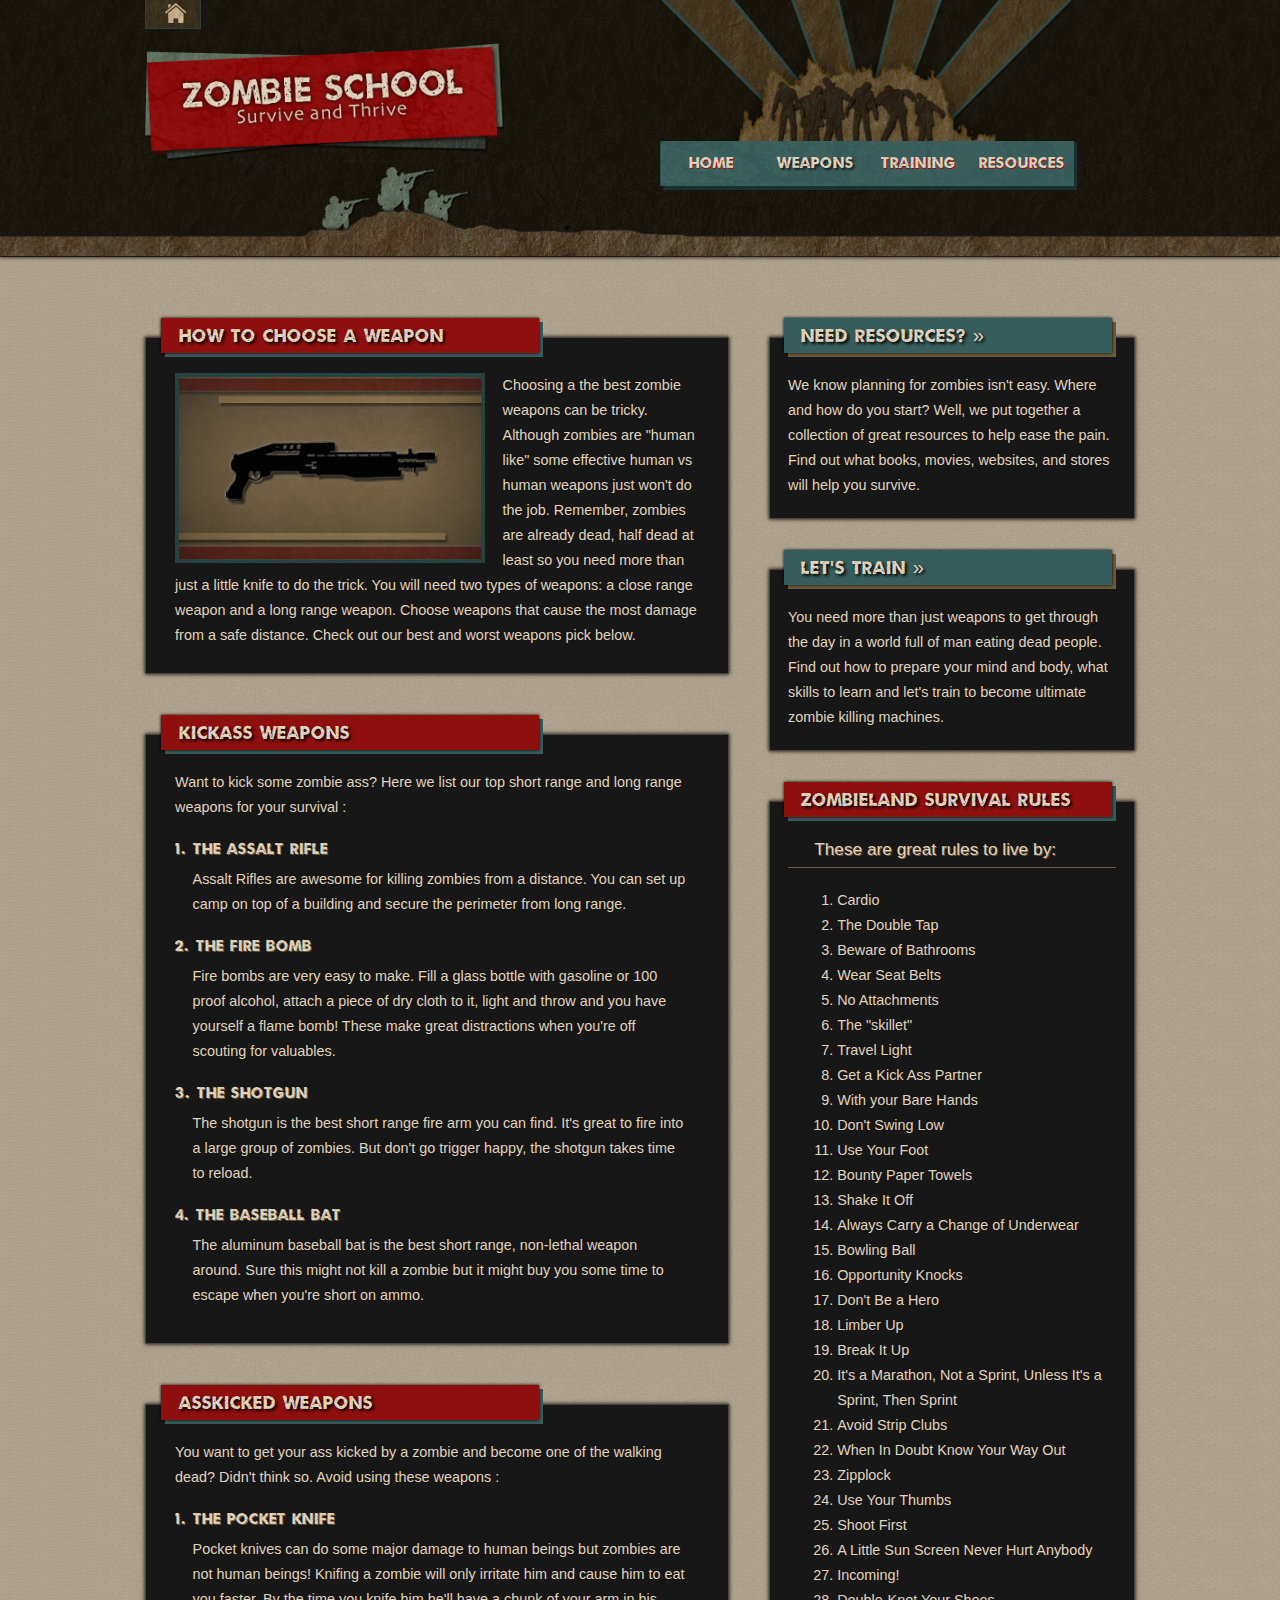
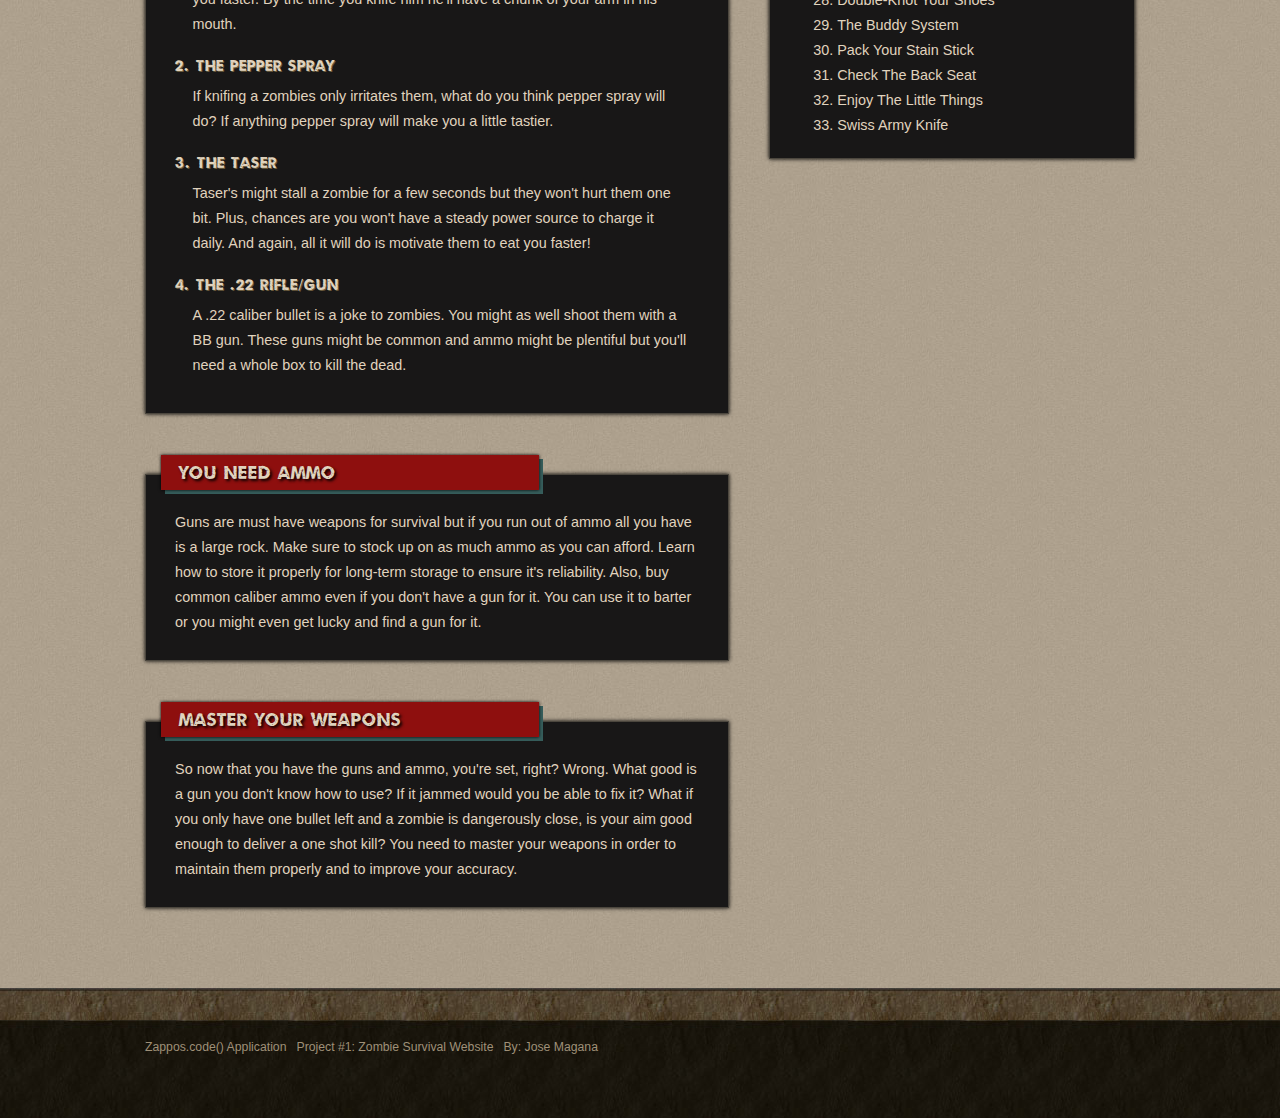
<file: zombie_school/weapons.html>
<!doctype html>

<!--[if lt IE 7 ]> <html class="ie ie6 no-js" lang="en"> <![endif]-->
<!--[if IE 7 ]>    <html class="ie ie7 no-js" lang="en"> <![endif]-->
<!--[if IE 8 ]>    <html class="ie ie8 no-js" lang="en"> <![endif]-->
<!--[if IE 9 ]>    <html class="ie ie9 no-js" lang="en"> <![endif]-->
<!--[if gt IE 9]><!--><html class="no-js" lang="en"><!--<![endif]-->

	<head>
		<meta charset="utf-8">
				
		<title>Zombie School | Weapons</title>
		
		<meta name="description" content="A collection of survival tips to ensure you make it out alive when zombies come. ">	
		<meta name="author" content="Jose Magana">
		<meta name="viewport" content="width=device-width, initial-scale=1.0">
	
		<link rel="shortcut icon" href="_/img/favicon.ico">
		<link rel="stylesheet" href="_/css/style.css">
	</head>
	<body>
		<div id="head-wrap">
			<header class="clearfix">
				<div class="logo clearfix">
					<h1><a class="home-btn" href="../index.html">Home</a></h1>
					<h1 class="logo-img"><a href="index.html"><img src="_/img/logo.png" alt="Zombie Survival"></a></h1>
				</div><!-- End logo -->
				<nav class="clearfix">
					<div class="nav-bg">
						<div class="zombies">
							<img src="_/img/nav-zombies.jpg" alt="Zombies in Flames">
						</div>
						<ol class="nav-bar clearfix">
							<li><a href="index.html">Home</a></li>
							<li class="active"><a href="weapons.html">Weapons</a></li>
							<li><a href="training.html">Training</a></li>
							<li class="no-border"><a href="resources.html">Resources</a></li>
						</ol>
					</div>
				</nav>
			</header>
		</div><!-- End head-wrap -->
	<div id="wrapper" class="weapons-page clearfix">		
		<div class=" content clearfix">
			<div class="intro long-box clearfix">
				<div class="red-header-box">
					<h2 class="section-header">How to choose a weapon</h2>
				</div>
				<img class="long-box-img" src="_/img/weapons.jpg" alt="Anti-Zombie Weapons">
				<p>Choosing a the best zombie weapons can be tricky. Although zombies are "human like" some effective human vs human weapons just won't do the job. Remember, zombies are already dead, half dead at least so you need more than just a little knife to do the trick. You will need two types of weapons: a close range weapon and a long range weapon. Choose weapons that cause the most damage from a safe distance. Check out our best and worst weapons pick below.</p>
			</div><!-- End intro -->	
			<section class="long-box">
				<div class="red-header-box">
					<h2 class="section-header">Kickass Weapons</h2>
				</div>
				<!-- <img src="_/img/weapons.jpg" alt="Anti-Zombie Weapons"> -->
				<p>Want to kick some zombie ass? Here we list our top short range and long range weapons for your survival :</p>
				<div class="long-box-list">
					<h3 class="subtitle">1. The Assalt Rifle</h3>
					<p>Assalt Rifles are awesome for killing zombies from a distance. You can set up camp on top of a building and secure the perimeter from long range. </p>
					<h3 class="subtitle">2. The Fire Bomb</h3>
					<p>Fire bombs are very easy to make. Fill a glass bottle with gasoline or 100 proof alcohol, attach a piece of dry cloth to it, light and throw and you have yourself a flame bomb! These make great distractions when you're off scouting for valuables. </p>
					<h3 class="subtitle">3. The Shotgun</h3>
					<p>The shotgun is the best short range fire arm you can find. It's great to fire into a large group of zombies. But don't go trigger happy, the shotgun takes time to reload. </p>
					<h3 class="subtitle">4. The Baseball Bat</h3>
					<p>The aluminum baseball bat is the best short range, non-lethal weapon around. Sure this might not kill a zombie but it might buy you some time to escape when you're short on ammo.</p>
				</div><!-- End long-box-list -->
			</section>
			<section class="long-box">
				<div class="red-header-box">
					<h2 class="section-header">AssKicked Weapons</h2>
				</div>
				<p>You want to get your ass kicked by a zombie and become one of the walking dead? Didn't think so. Avoid using these weapons :</p>
				<div class="long-box-list">
					<h3 class="subtitle">1. The Pocket Knife</h3>
					<p>Pocket knives can do some major damage to human beings but zombies are not human beings! Knifing a zombie will only irritate him and cause him to eat you faster. By the time you knife him he'll have a chunk of your arm in his mouth.</p>
					<h3 class="subtitle">2. The Pepper Spray</h3>
					<p>If knifing a zombies only irritates them, what do you think pepper spray will do? If anything pepper spray will make you a little tastier.</p>
					<h3 class="subtitle">3. The Taser</h3>
					<p>Taser's might stall a zombie for a few seconds but they won't hurt them one bit. Plus, chances are you won't have a steady power source to charge it daily. And again, all it will do is motivate them to eat you faster!</p>
					<h3 class="subtitle">4. The .22 Rifle/Gun</h3>
					<p>A .22 caliber bullet is a joke to zombies. You might as well shoot them with a BB gun. These guns might be common and ammo might be plentiful but you'll need a whole box to kill the dead.</p>
				</div><!-- End long-box-list -->
			</section>
			<section class="long-box">
				<div class="red-header-box">
					<h2 class="section-header">You Need Ammo</h2>
				</div>
				<p>Guns are must have weapons for survival but if you run out of ammo all you have is a large rock. Make sure to stock up on as much ammo as you can afford. Learn how to store it properly for long-term storage to ensure it's reliability. Also, buy common caliber ammo even if you don't have a gun for it. You can use it to barter or you might even get lucky and find a gun for it.</p>
			</section>
			<section class="long-box">
				<div class="red-header-box">
					<h2 class="section-header">Master Your Weapons</h2>
				</div>
				<p>So now that you have the guns and ammo, you're set, right? Wrong. What good is a gun you don't know how to use? If it jammed would you be able to fix it? What if you only have one bullet left and a zombie is dangerously close, is your aim good enough to deliver a one shot kill? You need to master your weapons in order to maintain them properly and to improve your accuracy.</p>
			</section>
		</div><!-- End Content -->
		<aside>
			<div class="aside-bg">
				<div class="green-header-box red-hover">
					<h2 class="section-header"><a href="resources.html">Need Resources? &raquo;</a></h2>
				</div>
				<p>We know planning for zombies isn't easy. Where and how do you start? Well, we put together a collection of great resources to help ease the pain. Find out what books, movies, websites, and stores will help you survive.</p>
			</div><!-- End aside-bg --> 
			<div class="aside-bg">
				<div class="green-header-box red-hover">
					<h2 class="section-header"><a href="training.html">Let's Train &raquo;</a></h2>
				</div>
				<p>You need more than just weapons to get through the day in a world full of man eating dead people. Find out how to prepare your mind and body, what skills to learn and let's train to become ultimate zombie killing machines.</p>
			</div><!-- End aside-bg --> 
			<div class="aside-bg clearfix">
				<div class="red-header-box">
					<h2 class="section-header">Zombieland Survival Rules</h2>
				</div>
				<p class="rules-subtitle">These are great rules to live by:</p>
				<ol class="rules-list1">
				<li>Cardio</li>
					<li>The Double Tap</li>
					<li>Beware of Bathrooms</li>
					<li>Wear Seat Belts</li>
					<li>No Attachments</li>
					<li>The "skillet"</li>
					<li>Travel Light</li>
					<li>Get a Kick Ass Partner</li>
					<li>With your Bare Hands</li>
					<li>Don't Swing Low</li>
					<li>Use Your Foot</li>
					<li>Bounty Paper Towels</li>
					<li>Shake It Off</li>
					<li>Always Carry a Change of Underwear</li>
					<li>Bowling Ball</li>
					<li>Opportunity Knocks</li>
					<li>Don't Be a Hero</li>
				</ol>
				<ol start="18" class="rules-list2">
					<li>Limber Up</li>
					<li>Break It Up</li>
					<li>It's a Marathon, Not a Sprint, Unless It's a Sprint, Then Sprint</li>
					<li>Avoid Strip Clubs</li>
					<li>When In Doubt Know Your Way Out</li>
					<li>Zipplock</li>
					<li>Use Your Thumbs</li>
					<li>Shoot First</li>
					<li>A Little Sun Screen Never Hurt Anybody</li>
					<li>Incoming!</li>
					<li>Double-Knot Your Shoes</li>
					<li>The Buddy System</li>
					<li>Pack Your Stain Stick</li>
					<li>Check The Back Seat</li>
					<li>Enjoy The Little Things</li>
					<li>Swiss Army Knife</li>
				</ol>
			</div><!-- End aside-bg --> 
		</aside>
	</div><!-- End wrapper -->
	<div id="foot-wrap">	
		<footer>
			<p><small>Zappos.code() Application</small></p>
			<p><small>Project #1: Zombie Survival Website</small></p>
			<p><small>By: Jose Magana</small></p>
		</footer>
	</div><!-- End foot-wrap -->
	<script src="_/js/ios-orientation-fix.js"></script> 
	</body>
</html>
</file>
<file: _/css/style.css>
/*
	HTML5 Reset :: style.css http://html5reset.org/
-------------------------------------------------------------------------------*/

html, body, body div, span, object, iframe, h1, h2, h3, h4, h5, h6, p, blockquote, pre, abbr, address, cite, code, del, dfn, em, img, ins, kbd, q, samp, small, strong, sub, sup, var, b, i, dl, dt, dd, ol, ul, li, fieldset, form, label, legend, table, caption, tbody, tfoot, thead, tr, th, td, article, aside, figure, footer, header, hgroup, menu, nav, section, time, mark, audio, video {
	margin: 0;
	padding: 0;
	border: 0;
	outline: 0;
	font-size: 100%;
	vertical-align: baseline;
	background: transparent;
}									
article, aside, figure, footer, header, hgroup, nav, section {display: block;}
/* force a vertical scrollbar to prevent a jumpy page */
html {overflow-y: scroll;}
ul {list-style: none;}
a {margin: 0; padding: 0; font-size: 100%; vertical-align: baseline; background: transparent;}
a:hover, a:active {outline: none;}
small {font-size: 85%;}
.clickable,
label, 
input[type=button], 
input[type=submit], 
button {cursor: pointer;}
/* prevent BG image flicker upon hover */
.ie6 html {filter: expression(document.execCommand("BackgroundImageCache", false, true));}
/* clear fix */
.clearfix:before, .clearfix:after { content: "\0020"; display: block; height: 0; overflow: hidden; }  
.clearfix:after { clear: both; }  
.clearfix { zoom: 1; }  
/* --------------------------------------------------------------------------- 
	
	Author: Jose Magana
	Date: May 22, 2012
	Project: Zappos.code() Application Home
	
*/
/*  Styles
-------------------------------------------------------------------------------*/

body, select, input, textarea {color: #333;}

::-moz-selection{background: #ca8247; color: #fff; text-shadow: none;}
::selection {background: #ca8247; color: #fff; text-shadow: none;} 

a:link {-webkit-tap-highlight-color: #ca8247;} 
a {
	color: #41403e;
	text-decoration: none;
}
a:hover {
	color: #ca8247;
}
h1, h2, h3, h4 {
	font-weight: normal;
}
/* Fonts */
@font-face {
    font-family: "Michroma";
	  src: url("../type/Michroma-webfont.eot");
	  src: local("☺"),
	    url("../type/Michroma-webfont.woff") format("woff"),
	    url("../type/Michroma-webfont.otf") format("opentype"),
	    url("../type/Michroma-webfont.ttf") format("truetype"),
	    url("../type/Michroma-webfont.svg#filename") format("svg");
	  font-weight: normal;
	  font-style: normal;
}    
body {
	background: url(../img/bg.png) repeat;
	font: .85em Georgia, serif;
	color: #41403e;
}
#wrapper {
	width: 860px;
	margin: 0 auto;
}
/* Header
------------------- */
nav a {
	background: url(../img/home-btn.jpg) no-repeat;
	width: 60px;
	height: 40px;
	display: block;
	text-indent: -9999px;
}
nav a:hover {
	background: url(../img/home-btn.jpg) no-repeat;
	background-position: 0 -40px;
}
#header-wrap {
	height: 275px;
	background: url(../img/header-stripe.png) repeat-x;
}
header {
	width: 860px;
	height: 274px;
	margin: 0 auto;
	border-bottom: 1px solid #9b9995;
}
header img {
	float: left;
	margin: 90px 20px 0 0;
}
header h1 {
	font-family: Michroma, Helvetica, sans-serif;
	font-size: 26px;
	padding: 130px 0 0 0;
	text-shadow: 0px 0px 1px #fff;
}
header h2 {
	font-family: Michroma, Helvetica, sans-serif;
	color: #41403e;
	text-shadow: 0px 0px 1px #fff;
	margin: -2px 0 0 142px;
	font-size: 1.25em;
}
header span {
	color: #539cff;
}
.content {
	margin-top: 20px;
	padding: 0 10px;
}
/* Content
------------------- */
.project {
	float: left;
	width: 240px;
	height: 275px;
	position: relative;
	margin: 20px 60px 0 0;
}
.incomplete h2 {
	text-decoration: line-through;
}
.project:nth-child(3n+0){
	margin-right: 0;
}
.project:hover .project-img {
	top:0;
}
.project-img {
	position: absolute;
	left: 10px;
	top: 20px;
	z-index: 50;
	-moz-box-shadow: 0px 0px 2px #333;
	-webkit-box-shadow: 0px 0px 2px #333;
	-ms-box-shadow: 0px 0px 2px #333;
	-o-box-shadow: 0px 0px 2px #333;
	box-shadow: 0px 0px 2px #333;
	-moz-border-radius: 5px;
	-webkit-border-radius: 5px;
	-ms-border-radius: 5px;
	-o-border-radius: 5px;
	border-radius: 5px;
	
	-moz-transition: all .3s;
	-webkit-transition: all .3s;
	-ms-transition: all .3s;
	-o-transition: all .3s;
	transition: all .3s;
}
.envelope-front {
	background: url(../img/envelope-front.png) no-repeat;
	width: 240px;
	height: 172px;
	position: absolute;
	top: 103px;
	z-index: 100;
}
.envelope-back {
	background: #eeedeb;
	height: 30px;
	width: 229px;
	position: absolute;
	top: 103px;
	left: 5px;
	z-index: 1;
	-moz-border-radius: 2px;
	-webkit-border-radius: 2px;
	-ms-border-radius: 2px;
	-o-border-radius: 2px;
	border-radius: 2px;
	-moz-box-shadow: 0px 0px 3px #333;
	-webkit-box-shadow: 0px 0px 3px #333;
	-ms-box-shadow: 0px 0px 3px #333;
	-o-box-shadow: 0px 0px 3px #333;
	box-shadow: 0px 0px 3px #333;
}
.num1, .num2, .num3, .num4, .num5, .num6 {
	position: absolute;
	z-index: 1000;
	display: block;
	font-size: 32px;
	color: #ca8247;
}
.num1 { top: 7px; left: 114px; }
.num2 { top: 7px; left: 112px; }
.num3 { top: 5px; left: 112px; }
.num4 { top: 5px; left: 111px; }
.num5 { top: 5px; left: 113px; }
.num6 { top: 10px; left: 111px; }

.envelope-front h2 {
	width: 100%;
	margin-top: 65px;
	text-align: center;
	font-size: 1.1em;
}
.envelope-front p {
	width: 80%;
	margin: 10px 24px;
	text-align: center;
	color: #4d4c4b;
}
/* Footer
------------------- */
footer {
	font-family: Arial, Helvetica, sans-serif;
	width: 860px;
	margin: 0 auto;
	padding-top: 13px;
	color: #c2c2ba;
}
#footer-wrap {
	background: #41403e;
	height: 50px;
	margin-top: 80px;
}
</file>
<file: dragon_habitat/_/css/style.css>
/*
	HTML5 Reset :: style.css http://html5reset.org/
-------------------------------------------------------------------------------*/
html, body, body div, span, object, iframe, h1, h2, h3, h4, h5, h6, p, blockquote, pre, abbr, address, cite, code, del, dfn, em, img, ins, kbd, q, samp, small, strong, sub, sup, var, b, i, dl, dt, dd, ol, ul, li, fieldset, form, label, legend, table, caption, tbody, tfoot, thead, tr, th, td, article, aside, figure, footer, header, hgroup, menu, nav, section, time, mark, audio, video {
	margin: 0;
	padding: 0;
	border: 0;
	outline: 0;
	font-size: 100%;
	vertical-align: baseline;
	background: transparent;
}									
article, aside, figure, footer, header, hgroup, nav, section {display: block;}
/* force a vertical scrollbar to prevent a jumpy page */
html {overflow-y: scroll;}
ul {list-style: none;}
a {margin: 0; padding: 0; font-size: 100%; vertical-align: baseline; background: transparent;}
a:hover, a:active {outline: none;}
small {font-size: 85%;}
strong, th {font-weight: bold;}
.clickable,
label, 
input[type=button], 
input[type=submit], 
button {cursor: pointer;}
/* Webkit browsers add a 2px margin outside the chrome of form elements */
button, input, select, textarea {margin: 0;}
/* prevent BG image flicker upon hover */
.ie6 html {filter: expression(document.execCommand("BackgroundImageCache", false, true));}
/* clear fix */
.clearfix:before, .clearfix:after { content: "\0020"; display: block; height: 0; overflow: hidden; }  
.clearfix:after { clear: both; }  
.clearfix { zoom: 1; }  
/* --------------------------------------------------------------------------- 
	
	Author: Jose Magana
	Project: Zappos.code() Dragon Habitat
	
*/
/*  Styles
-------------------------------------------------------------------------------*/
body, select, input, textarea {color: #333;}

::-moz-selection{background: #ca8247; color: #fff; text-shadow: none;}
::selection {background: #ca8247; color: #fff; text-shadow: none;} 

a:link {-webkit-tap-highlight-color: #ca8247;} 
a {
	color: #c2c2ba;
	text-decoration: none;
}
a:hover {
	color: #ca8247;
}
/* Fonts */
@font-face {
    font-family: "Michroma";
	  src: url("../type/Michroma-webfont.eot");
	  src: local("☺"),
	    url("../type/Michroma-webfont.woff") format("woff"),
	    url("../type/Michroma-webfont.otf") format("opentype"),
	    url("../type/Michroma-webfont.ttf") format("truetype"),
	    url("../type/Michroma-webfont.svg#filename") format("svg");
	  font-weight: normal;
	  font-style: normal;
}    
@font-face {
    font-family: "KingthingsCalligraphica";
	  src: url("../type/Kingthings_Calligraphica_2-webfont.eot");
	  src: local("☺"),
	    url("../type/Kingthings_Calligraphica_2-webfont.woff") format("woff"),
	    url("../type/Kingthings_Calligraphica_2-webfont.otf") format("opentype"),
	    url("../type/Kingthings_Calligraphica_2-webfont.ttf") format("truetype"),
	    url("../type/Kingthings_Calligraphica_2-webfont.svg#filename") format("svg");
	  font-weight: normal;
	  font-style: normal;
}    
body {
	background: url(../img/bg.png) repeat;
	font-family: Georgia, serif;
	color: #41403e;
	line-height: 23px;
}
#wrapper {
	width: 860px;
	margin: 0 auto;
}
/* Header
------------------- */
nav a {
	background: url(../img/home-btn.jpg) no-repeat;
	width: 60px;
	height: 40px;
	display: block;
	text-indent: -9999px;
}
nav a:hover {
	background: url(../img/home-btn.jpg) no-repeat;
	background-position: 0 -40px;
}
#header-wrap {
	height: 275px;
	background: url(../img/header-stripe.png) repeat-x;
}
header {
	width: 860px;
	height: 274px;
	margin: 0 auto;
	border-bottom: 1px solid #9b9995;
}
header img {
	float: left;
	margin: 50px 20px 0 0;
}
header h1 {
	font-family: Michroma, Helvetica, sans-serif;
	font-weight: normal;
	font-size: 26px;
	margin: 90px 0 0 0;
	text-shadow: 0px 0px 1px #fff;
}
header h2 {
	color: #ca8247;
	font-weight: normal;
	text-shadow: 0px 0px 1px #fff;
	margin-top: 5px;
}
/* Content
------------------- */
.content {
	background: #98988c;
	color: #c5c5b6;
	font-size: 15px;
	padding-bottom: 50px;
	margin-top: 30px;
}
.main-title, .section-title {
	font-family: KingthingsCalligraphica, Georgia, serif;
	font-weight: normal;
	text-shadow: 0px 0px 1px #9c9c90;
	color: #41403e;
}
.main-title {
	font-size: 56px;
	width: 100%;
	height: 55px;
	padding-top: 25px;
	text-align: center;
	background: #616a57;
	box-shadow: 0px 1px 3px #333;
	-moz-box-shadow: 0px 1px 3px #333;
	-webkit-box-shadow: 0px 1px 3px #333;
	-ms-box-shadow: 0px 1px 3px #333;
	-o-box-shadow: 0px 1px 3px #333;
	clear: both;
}
.section-title {
	background: #616a57;
	font-size: 27px;
	width: 225px;
	padding: 10px 15px;
	margin: 50px 0 0 22px;
	box-shadow: 0px 1px 3px #333;
	-moz-box-shadow: 0px 1px 2px #333;
	-webkit-box-shadow: 0px 1px 2px #333;
	-ms-box-shadow: 0px 1px 2px #333;
	-o-box-shadow: 0px 1px 2px #333;
}
.view-box {
	background: #403f3d;
	width: 95%;
	margin: 0 auto;
	box-shadow: 0px 1px 2px #333;
	-moz-box-shadow: 0px 1px 2px #333;
	-webkit-box-shadow: 0px 1px 2px #333;
	-ms-box-shadow: 0px 1px 2px #333;
	-o-box-shadow: 0px 1px 2px #333;
}
.view-desc, .view-box img {
	float: left;
}
.view-desc {
	width: 225px;
	padding: 20px 15px 0 15px;
}
.view-desc ol {
	padding-left: 15px;
}
.view-desc li, .habitat-desc li {
	margin-bottom: 12px;
}
.view-box img {
	padding: 40px 0;
}
.habitat {
	margin: 50px 0;
}
.habitat-box {
	background: #403f3d;
	width: 95%;
	margin: 0 auto;
	box-shadow: 0px 1px 2px #333;
	-moz-box-shadow: 0px 1px 2px #333;
	-webkit-box-shadow: 0px 1px 2px #333;
	-ms-box-shadow: 0px 1px 2px #333;
	-o-box-shadow: 0px 1px 2px #333;
}
.habitat-box img {
	margin: 10px;
}
.habitat-desc {
	float: left;
	width: 350px;
	padding: 10px 10px 30px 40px;
}

/* Footer
------------------- */
footer {
	font-family: Arial, Helvetica, sans-serif;
	width: 860px;
	margin: 0 auto;
	padding-top: 13px;
	color: #c2c2ba;
}
#footer-wrap {
	background: #41403e;
	height: 50px;
	margin-top: 80px;
}
</file>
<file: zombie_school/_/css/style.css>
/*
	HTML5 Reset :: style.css http://html5reset.org/
-------------------------------------------------------------------------------*/

html, body, body div, span, object, iframe, h1, h2, h3, h4, h5, h6, p, blockquote, pre, abbr, address, cite, code, del, dfn, em, img, ins, kbd, q, samp, small, strong, sub, sup, var, b, i, dl, dt, dd, ol, ul, li, fieldset, form, label, legend, table, caption, tbody, tfoot, thead, tr, th, td, article, aside, figure, footer, header, hgroup, menu, nav, section, time, mark, audio, video {
	margin: 0;
	padding: 0;
	border: 0;
	outline: 0;
	font-size: 100%;
	vertical-align: baseline;
	background: transparent;
}									
article, aside, figure, footer, header, hgroup, nav, section {display: block;}
img,
object,
embed {max-width: 100%;}
/* force a vertical scrollbar to prevent a jumpy page */
html {overflow-y: scroll;}
ul {list-style: none;}
a {margin: 0; padding: 0; font-size: 100%; vertical-align: baseline; background: transparent;}
abbr[title], dfn[title] {border-bottom: 1px dotted #000; cursor: help;}
a:hover, a:active {outline: none;}
small {font-size: 85%;}
/* hand cursor on clickable elements */
.clickable,
label, 
input[type=button], 
input[type=submit], 
button {cursor: pointer;}
/* scale images in IE7 more attractively */
.ie7 img {-ms-interpolation-mode: bicubic;}
/* prevent BG image flicker upon hover */
.ie6 html {filter: expression(document.execCommand("BackgroundImageCache", false, true));}
/* let's clear some floats */
.clearfix:before, .clearfix:after { content: "\0020"; display: block; height: 0; overflow: hidden; }  
.clearfix:after { clear: both; }  
.clearfix { zoom: 1; }  
/* --------------------------------------------------------------------------- 
	
	Author: Jose Magana
	Date: May 24, 2012
	Project: Zappos.code() Zombie Survival Website
	
*/
/* Global Styles
-------------------------------------------------------------------------------*/

/* Fonts */
@font-face {
    font-family: "Umbrage2";
	  src: url("../type/umbrage2-webfont.eot");
	  src: local("☺"),
	    url("../type/umbrage2-webfont.woff") format("woff"),
	    url("../type/umbrage2-webfont.otf") format("opentype"),
	    url("../type/umbrage2-webfont.ttf") format("truetype"),
	    url("../type/umbrage2-webfont.svg#filename") format("svg");
	  font-weight: normal;
	  font-style: normal;
}
h1, h2, h3 {
	font-family: Umbrage2, Arial, sans-serif;
	color: #e0d4bf;
	letter-spacing: 1px;
	font-weight: normal;
}
h1, h2 {
	text-shadow: 2px 2px 3px #000;
}
h3 {
	text-shadow: 1px 1px 0px #6c5c3d;
}
body, select, input, textarea {color: #333;}

a {
	color: #e0d3be;
	text-decoration: none;
	
	-moz-transition: color .3s;
	-webkit-transition: color .3s;
	-ms-transition: color .3s;
	-o-transition: color .3s;
	transition: color .3s;
}
a:hover {
	text-shadow: 2px 2px 2px #14201f;

}
::-moz-selection{background: #8b1e1c; color: #fff; text-shadow: none;}
::selection {background: #8b1e1c; color: #fff; text-shadow: none;} 

a:link {-webkit-tap-highlight-color: #8b1e1c;} 

body {
	background: url(../img/bg.jpg) repeat;
	color: #e0d3be;
	font: .9em Helvetica, Arial, sans-serif;
	text-shadow: none;
}
#head-wrap {
	background: url(../img/head-wrap-bg.jpg) repeat-x bottom;
	margin-bottom: 30px;
	-moz-box-shadow: 0px 0px 4px #000;
	-webkit-box-shadow: 0px 0px 4px #000;
	-o-box-shadow: 0px 0px 4px #000;
	box-shadow: 0px 0px 4px #000;
}
header {
	background: url(../img/header-bg.jpg) no-repeat;
	background-position: bottom;
	height: 257px;

}
.home-btn {
	background: url(../img/home-btn.jpg) no-repeat;
	display: block;
	width: 3.75em; /* 60px / 400px */
	height: 28px;
	text-indent: -99999px;
	border-left: 1px solid #254240;
	border-right: 1px solid #254240;
	border-bottom: 1px solid #254240;
	margin: 0 3.16em 1em 0;
}
.home-btn:hover {
	background: url(../img/home-btn.jpg) no-repeat 0 -33px;
}
.logo h1, .home-btn{
	float: left;
}
.logo {
	float: left;
	width: 42%;	/* 400px / 960px */
}
header .logo img {
	width: 100%;
	max-width: 25em; /* 400px / 16px */
}

/**** Navigation ****/
nav {
	float: right;
	height: 213px;
	width: 48%;	/* 460px / 960px */
}
nav img {
	width: 100%;
	margin-bottom: -6px;
	max-width: 28.75em;	/* 460px / 16px */
}
nav ol {
	background: url(../img/nav-bar-bg.jpg) repeat-y;
	width: 100%;
	height: 48px;
	-moz-box-shadow: 3px 4px 0px #16312f;
	-webkit-box-shadow: 3px 4px 0px #16312f;
	-o-box-shadow: 3px 4px 0px #16312f;
	box-shadow: 3px 4px 0px #16312f;
	list-style: none;
	max-width: 28.75em;	/* 460px / 16px */
}
nav li {
	float: left;
	width: 25%;	/* 115px / 460px */
	height: 47px;
}
nav a {
	background: none;
	text-align: center;
	display: block;
	padding: 14px 0;
	font: 1.2em Umbrage2, Arial, Sans-serif; /* 19px / 16px */
	text-shadow: 1px 1px 0px #8e0f0e;
	letter-spacing: 1px;
	
	-moz-transition: background .3s;
	-webkit-transition: background 3s;
	-o-transition: background 3s;
	-ms-transition: background 3s;
	transition: background .3s;
}
nav a:hover {
	color: #f1e7d6;
}
.active a {
	text-shadow: 2px 2px 2px #14201f;
}
/* ----------------*/

#wrapper, header, footer {
	width: 95%;
	max-width: 68.75em;	/* 1100px / 16px */
	margin: 0 auto;
}
.content {
	float: left;
	width: 59%; /* 570px / 960px */
	padding-right: 1%; 
}
.long-box, .short-box, .aside-bg, header {
	position: relative;
}
.long-box {
	margin: 50px 0 30px 0;
	padding: 35px 3% 20px 3%;
}
.long-box .green-header-box {
	margin-left: 2.5%;
}
.long-box-img{
	float: left;
	padding: 0 3% 10px 5%;
}
.long-box p{
	width: 90%;
	margin: 0 auto;
}
.long-box-list {
	margin: 10px 0;
}
.long-box-list p {
	width: 85%;
	margin: 0 0 10px 8%;
}
.long-box-list li {
	margin-bottom: 10px;
}
.short-box-img {
	width: 90%;
	margin: 0 auto;
	padding-left: 5%;
}
.short-box p{
	width: 89%;
	margin: 0 auto;
}
.short-box {
	width: 47.5%;
	float: left;
	margin: 25px 0;
}
.short-box:nth-child(even) {
	margin-right: 4%;
}
.short-box .green-header-box {
	margin-left: 5%;
}
.short-box, .aside-bg, .long-box {
	background: #181717;
	padding: 35px 0 25px 0;
	line-height: 25px;
	-moz-box-shadow: 0px 0px 4px #000;
	-webkit-box-shadow: 0px 4px 3px #000;
	-o-box-shadow: 0px 0px 4px #000;
	box-shadow: 0px 0px 4px #000;
	border: 1px solid #4c473e;
}
.green-header-box {
	width: 60%;
	font-size: 1.4em;
	background: #365d5b;
	position: absolute;
	top:-20px;
	-moz-box-shadow: 4px 4px 0px #6c5c3d;
	-webkit-box-shadow: 4px 4px 0px #6c5c3d;
	-o-box-shadow: 4px 4px 0px #6c5c3d;
	box-shadow: 4px 4px 0px #6c5c3d;
	
	-moz-transition: background .3s, font-size .2s;
	-webkit-transition: background 3s, font-size .2s;
	-o-transition: background 3s, font-size .2s;
	-ms-transition: background 3s,  font-size .2s;
	transition: background .3s, font-size .2s;
}
.red-hover:hover {
	background: #8e0f0e;
	font-size: 1.44em;
}
.red-hover a:hover {
	color: #e0d3be;
}
.red-header-box {
	width: 65%;
	font-size: 1.4em;
	background: #8e0f0e;
	margin-left: 2.5%;
	position: absolute;
	top:-20px;
	-moz-box-shadow: 4px 4px 0px #365d5b;
	-webkit-box-shadow: 4px 4px 0px #365d5b;
	-o-box-shadow: 4px 4px 0px #365d5b;
	box-shadow: 4px 4px 0px #365d5b;
}
.section-header {
	padding: 5px 5%;
	-moz-box-shadow: 0px 0px 3px #000;
	-webkit-box-shadow: 0px 0px 3px #000;
	-o-box-shadow: 0px 0px 3px #000;
	box-shadow: 0px 0px 3px #000;
}
.section-header a {
	display: block;
}
.short-header{
	padding: 5px 10%;
}
.long-header, aside .section-header {
	padding-left: 5%;
}
.subtitle {
	color: #e0d3be;
	text-shadow: 1px 1px 0px #6c5c3d;
	padding: 6px 5%;
	font-size: 1.2em;
	margin-bottom: 0px;
}
#foot-wrap {
	background: url(../img/foot-wrap-bg.jpg) repeat-x;
	height: 130px;
	margin-top: 50px;
}
footer {
	padding-top: 50px;
}
footer p {
	color: #9f9078;
	float: left;
	padding: 0 10px 0 0;
}
/***** Side bar *****/
aside .red-header-box {
	width: 90%;
	margin-left: -1%;
}
aside .green-header-box {
	width: 90%;
	margin-left: -1%;
}
.rules-subtitle {
	color: #e0d3be;
	text-shadow: 1px 1px 0px #6c5c3d;
	padding: 0 0 5px 8%;
	font-size: 1.2em;
	border-bottom: 1px solid #6c5c3d;
	margin-bottom: 20px;
}
.aside-bg {
	padding: 35px 5% 20px 5%;
	margin-bottom: 50px;
}
aside {
	float: right;
	width: 37%;
	margin: 50px 0 0 1%;
}
aside ol {
	padding-left: 15%;
}

/* Home (non-intro) Long-box */
section.long-box {
	float: left;
	margin-top: 30px;
}
section .long-box-img {
	width: 43%;
}

/* Media queries
-------------------------------------------------------------------------------*/
@media only screen and (max-width: 960px) {
	
	.rules-subtitle {
		padding-top: 20px;
	}
	.red-header-box {
		width: 80%;
	}	
	.green-header-box {
		width: 85%;
	}
	.weapons-page .green-header-box, .home-content .long-box .green-header-box {
		width: 60%;
	}
	.aside-bg .green-header-box {
		width: 90%;
	}
}
@media only screen and (max-width: 850px) {
	.intro {
		width: 100%;
	}
	.intro p {
		float: left;
		padding: 0 5% 10px 5%;
	}
	.intro.long-box .long-box-img {
		width: 70%;
		margin: 0 15% 15px 15%;
		padding: 0;
	}
}
@media only screen and (max-width: 768px) {
	
	#head-wrap {
		margin-bottom: 10px; 
	}
	.home-btn {
		margin-bottom: 25px;	
	}
	.logo {
		width: 45%;
	}
	nav {
		width: 52%;
	}
}
@media only screen and (max-width: 765px) {
	
	header {
		background: none;
		height: 300px;
	}
	.home-btn {
		margin-bottom: 25px;	
	}
	.logo, nav {
		float:none;
		width: 100%;
	}
	.logo{
		position: absolute;
		z-index: 100;
	}
	.logo-img {
		margin: -35px 25%;
	}
	nav {
		position: absolute;
		top: 60px;
		z-index: 0;
	}
	.logo-img {
		margin: -35px 25%;
	}
	.nav-bg {
		margin: 0 20%;
	}
	nav {
		top: 65px;
	}
	.nav-bg {
		margin: 0 12%;
	}
	.nav-bar li {
		border-right: 1px solid #19150b;
		width: 24.73%;
	}
	.nav-bar .no-border {
		border-right: 1px solid #294543;
	}
	nav	a:hover {
		background: #294543;
	}
	.active a {
		background: #294543;
	}
	nav ol {
		max-width: 200%;
	}
	nav .zombies {
		margin: 0 12% 0 12%;
	}
	.zombies img {
		margin-bottom: -4px;
	}
	.intro p {
		float: none;
		padding: 0;
	}
	.intro.long-box .long-box-img {
		width: 45%;
		margin: 0;
		padding: 0 3% 10px 5%;
	}
	.content, aside {
		width: 100%;
	}
	.rules-subtitle {
		padding: 0 0 10px 0;
	}
	.rules-list1, .rules-list2 {
		float: left;
		padding-right: 9%;
	}
	.red-header-box {
		width: 60%;
	}
	.green-header-box, .aside-bg .red-header-box {
		width: 60%;
	}
	.short-box {
		width: 100%;
	}
	.short-box p {
    	width: 90%;
    }
	.short-box-img {
		float: left;
		width: 43%;
		padding: 0 3% 0 3%;
	}
	.short-header {
		padding-left: 5%;
	}
	.long-box-img {
		padding-bottom: 0;
	}
	.weapons-page .green-header-box, .home-content .long-box .green-header-box, .home-content .short-box .green-header-box {
		width: 60%;
	}
	.home-content .short-box .green-header-box {
		margin-left: 3%;
	}
	.green-header-box {
		width: 60%;
	}
	/* Home (non-intro) Long-box */
	section .long-box-img {
		padding-left: 3%;
	}
	/***** Side bar *****/
	aside {
		margin-top: 30px;
	}
	.aside-bg {
		margin-bottom:60px;
	}
	aside .green-header-box, aside .red-header-box {
		margin-left: -2%;
	}
}
@media only screen and (max-width: 620px) {
	
	.logo-img {
		margin: -10px 25%;
	}
	nav {
		top: 85px;
	}
	.rules-list1, .rules-list2 {
		padding-right: 0;
	}
	
}
@media only screen and (max-width: 550px) {
	
	.nav-bg {
		margin: 0;
	}
	nav {
		top: 55px;
	}
	.logo-img {
		margin: -35px 20%;
	}
	nav .zombies {
		margin: 0 8% 0 8%;
	}
	.intro {
		width: 100%;
	}
	.intro {
		width: 100%;
	}
	.intro p {
		float: left;
		padding: 0 5% 10px 5%;
	}
	.intro.long-box .long-box-img {
		width: 70%;
		margin: 0 15% 15px 15%;
		padding: 0;
	}
	.weapons-page .green-header-box, .home-content .long-box .green-header-box, .home-content .short-box .green-header-box, .red-header-box, .aside-bg .red-header-box {
		width: 94%;
	}
}
@media only screen and (max-device-width: 480px){
	
	.nav-bar li {
		width: 24.8%;
	}
}
/* I didn't add (max-device-width) to any (except the one above because it really bugged me) queries for browser testing */
@media only screen and (max-width: 480px){
	
	header {
		height: 280px;
	}	
	body p {
		font-size: 1.15em;
	}
	aside ol {
		padding-left: 10%;
	}
	#foot-wrap {
		margin-top: 0;
	}
}
@media only screen and (max-width: 400px){
	
	.logo-img {
		margin: -5px 5%;
	}
	nav {
		top: 0px;
	}
	nav ol {
		margin-top: 60px;
		height: 100%;
	}
	.nav-bar li {
    	width: 49.7%;
    	height: 40px;
    }
    .nav-bar li {
	    border: none;
    }
    .nav-bar li:nth-child(4n+0), .nav-bar li:nth-child(3n+0){
    	border-top: 1px solid #19150b;
    }
    .nav-bar li:nth-child(even){
    	border-left: 1px solid #19150b;
    }
    .no-border {
	    border-right: none;
    }
    nav a {
	    padding: 10px 0;
    }
    .rules-subtitle, .intro.long-box .long-box-img {
	    padding-top: 20px;
    }
}
@media only screen and (max-width: 319px){
	
	header {
		background-color: #19150b;
		height: 350px;
	}
	.nav-bar li {
    	width: 100%;
    	height: 40px;
    }  
}
</file>
